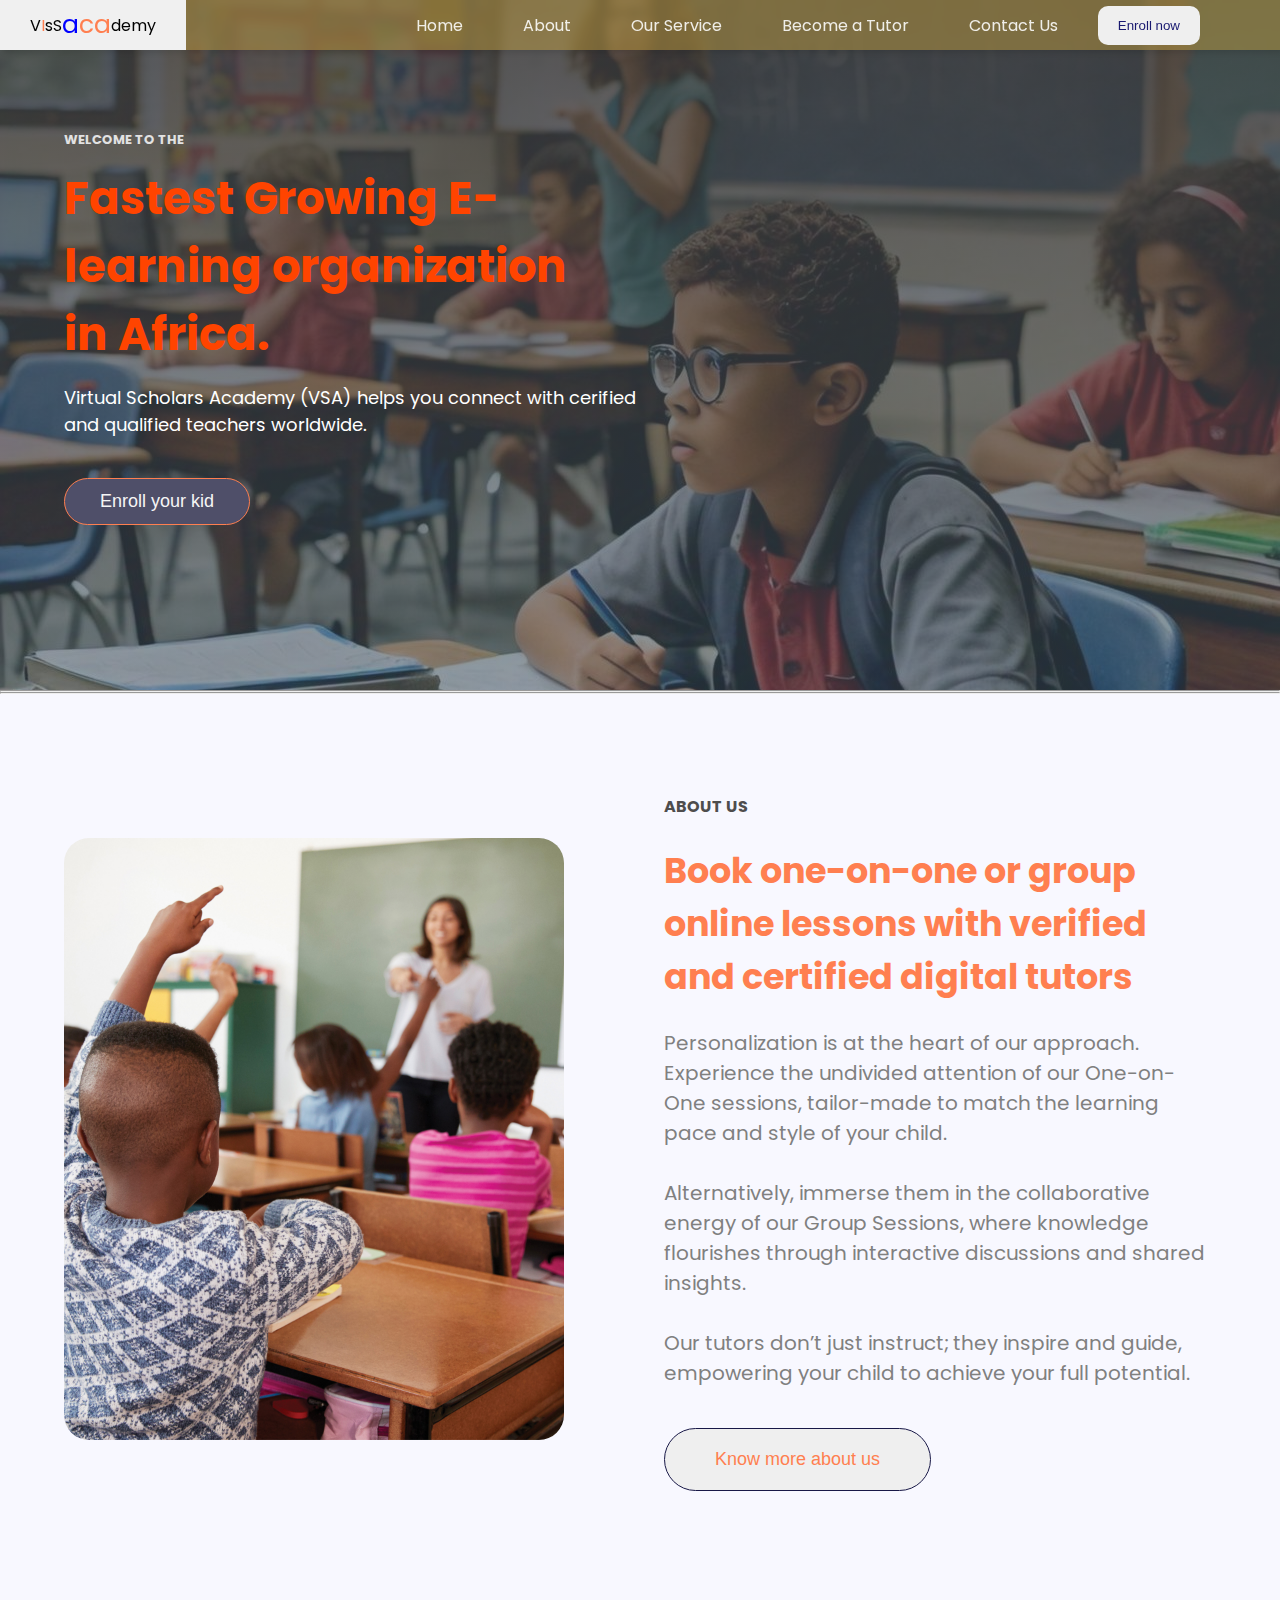
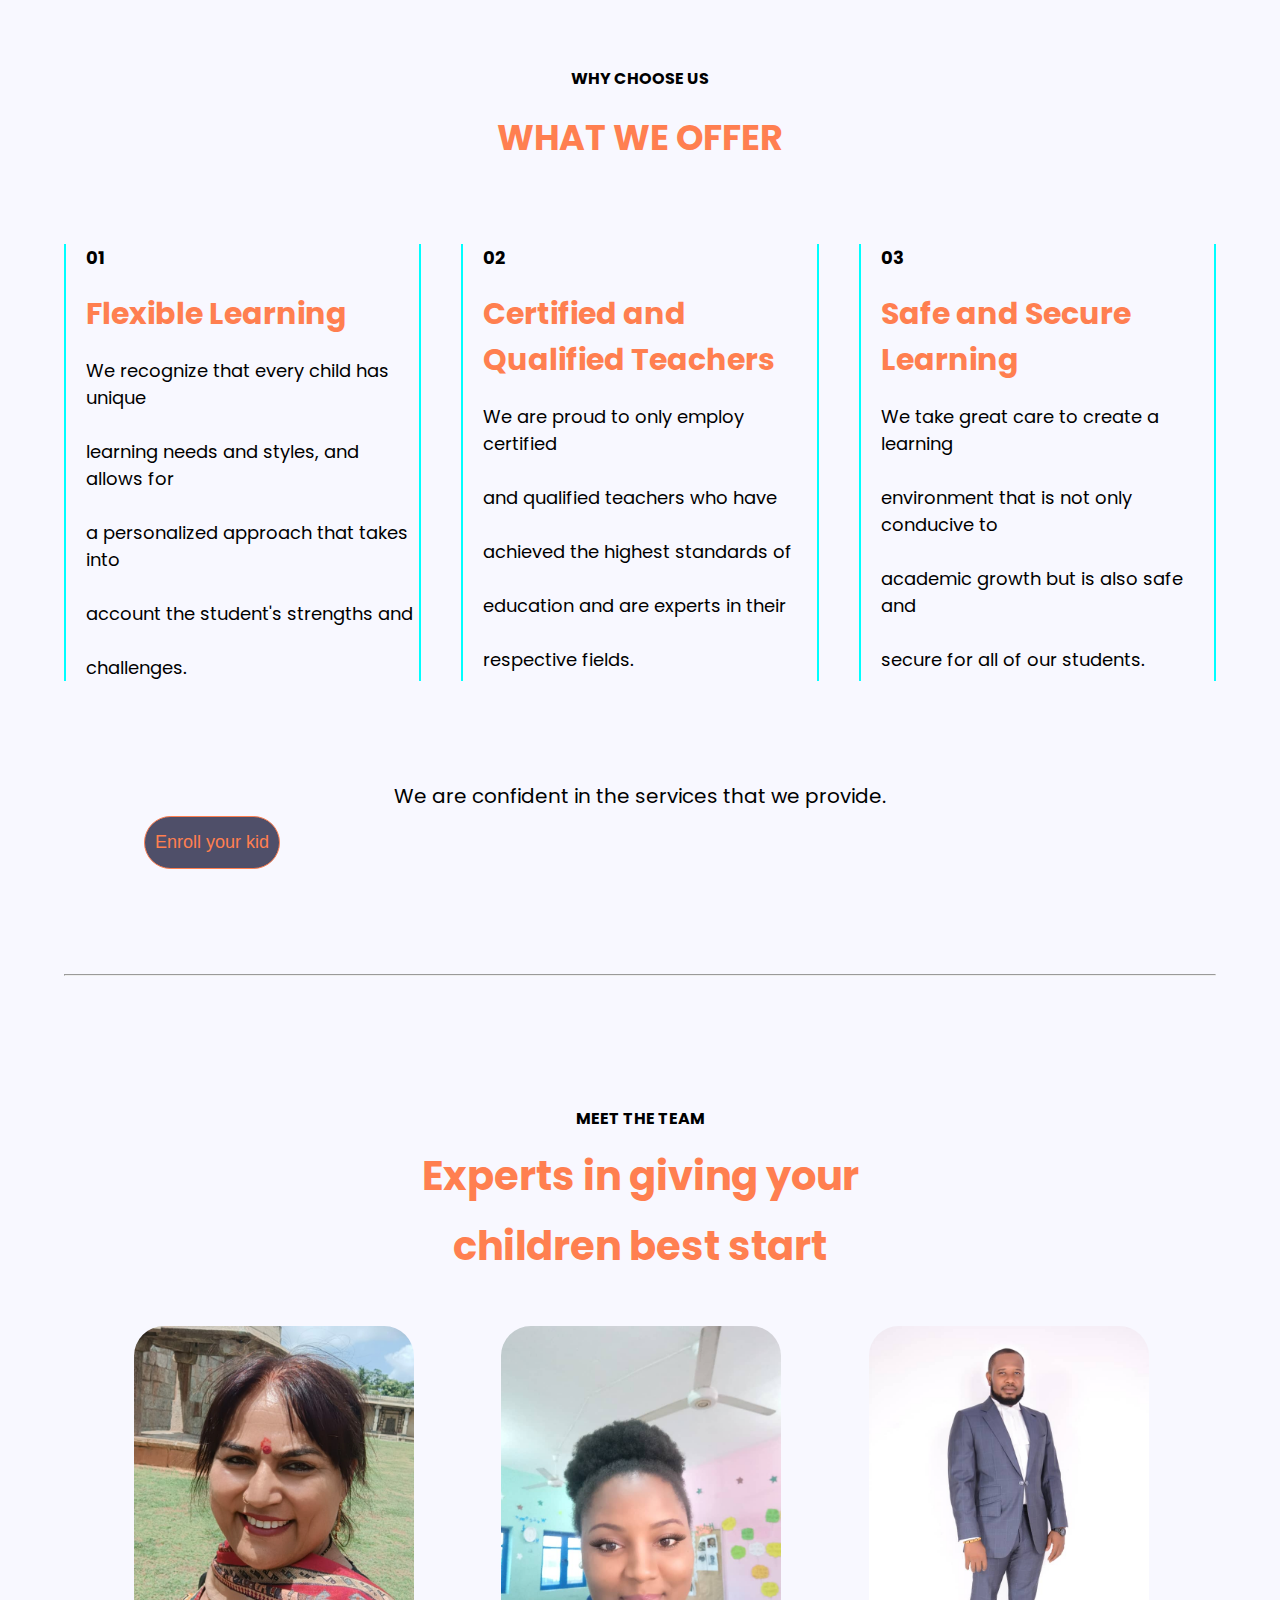
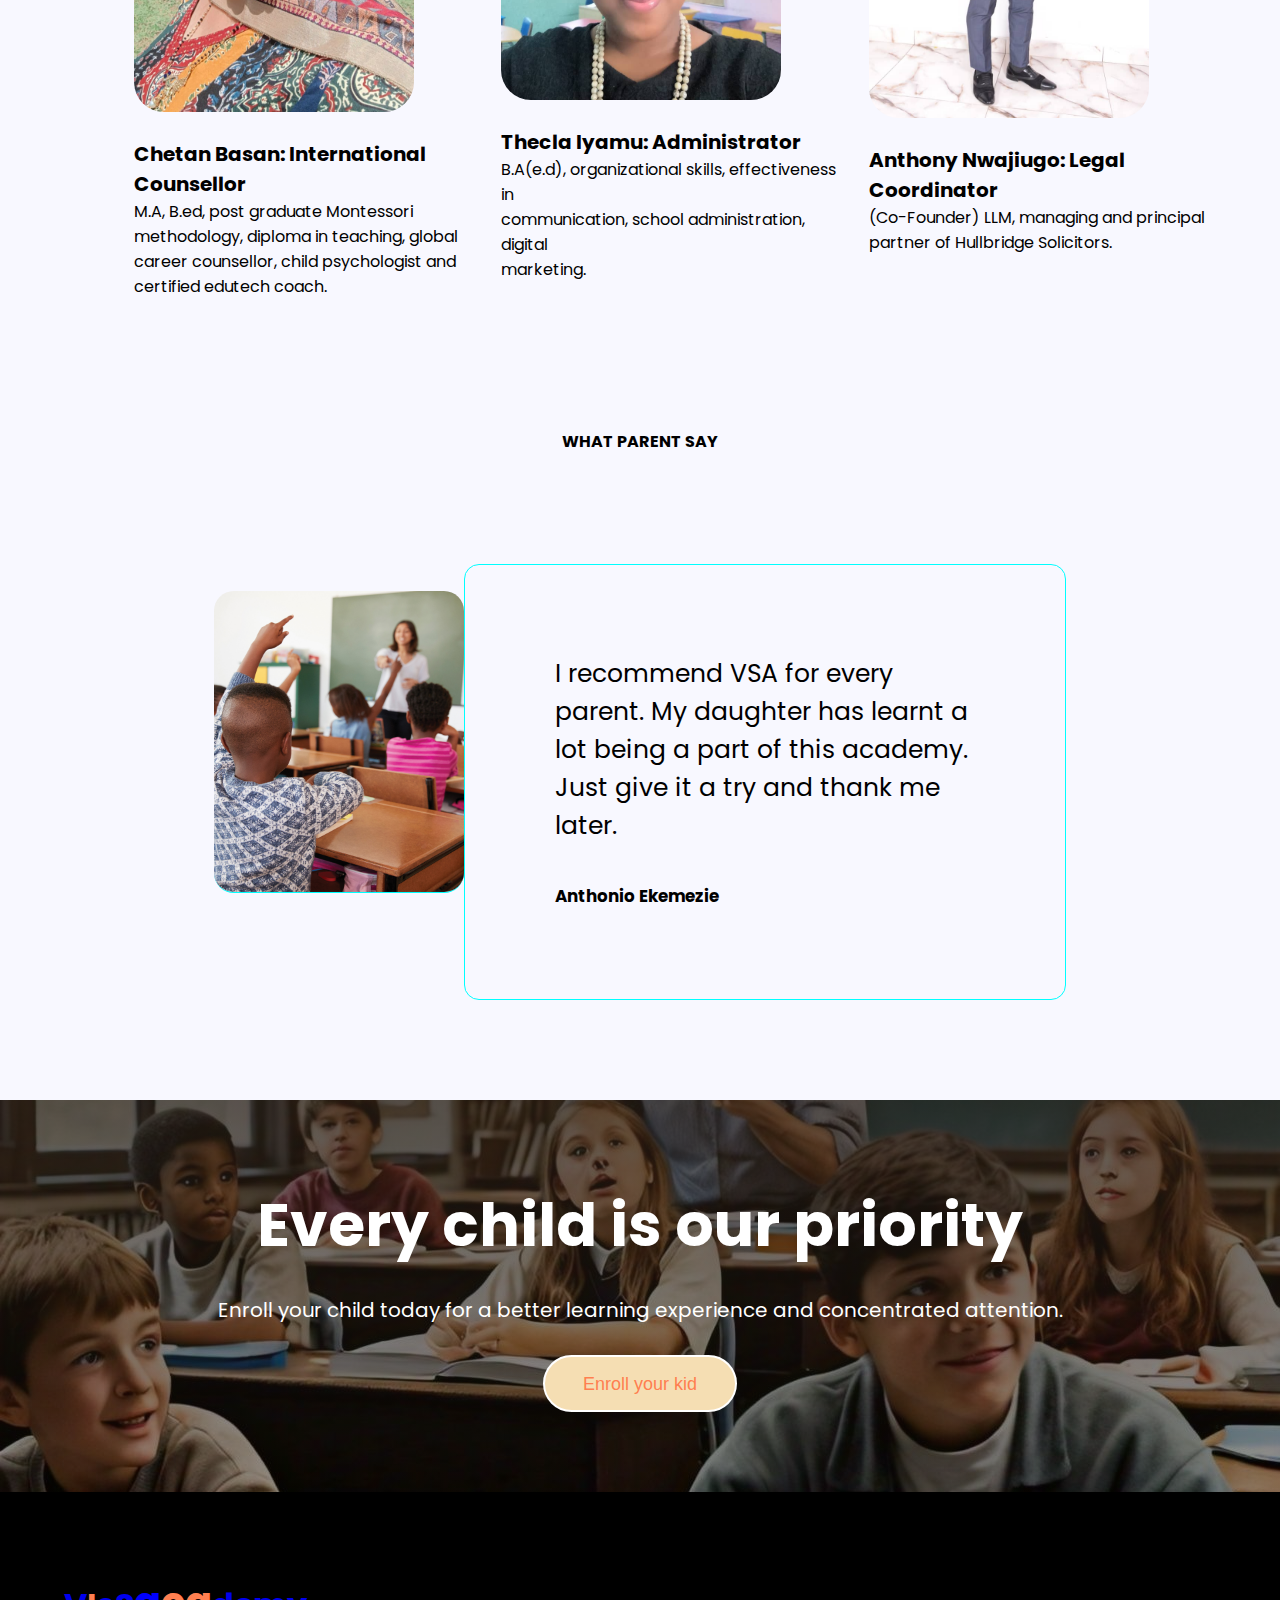
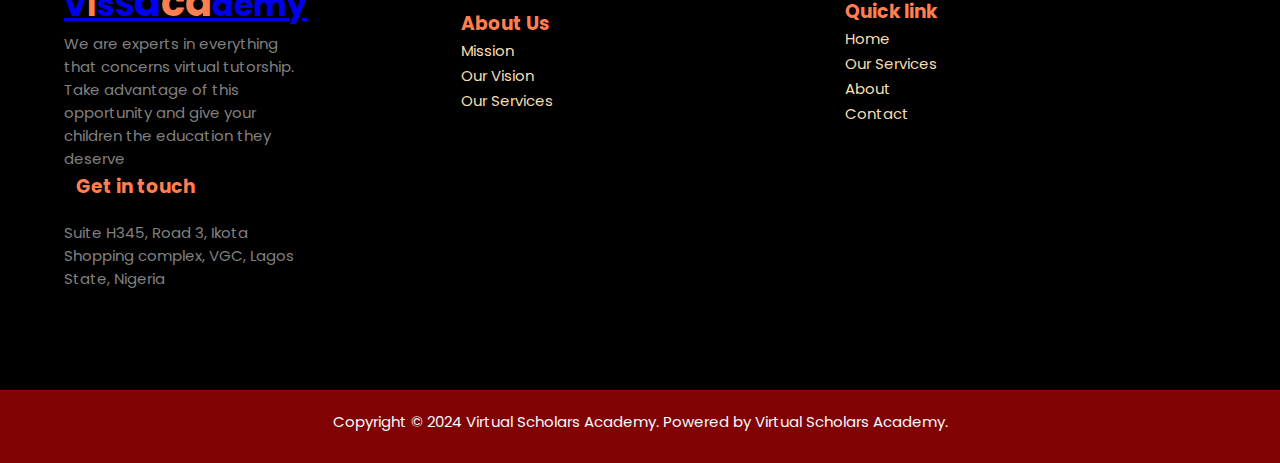
<file: Final Project/index.html>
<!DOCTYPE html>
<html lang="en">

<head>
    <meta charset="UTF-8">
    <meta name="viewport" content="width=device-width, initial-scale=1.0">
    <title>Visual Scholars Academy</title>
    <link rel="stylesheet" href="style.css">
    <link rel="stylesheet" href="https://cdnjs.cloudflare.com/ajax/libs/font-awesome/6.5.2/css/all.min.css" integrity="sha512-SnH5WK+bZxgPHs44uWIX+LLJAJ9/2PkPKZ5QiAj6Ta86w+fsb2TkcmfRyVX3pBnMFcV7oQPJkl9QevSCWr3W6A==" crossorigin="anonymous" referrerpolicy="no-referrer" />
</head>

<body>

    <header class="header">
        <nav>
            <ul class="sidebar">
                <li onclick="hideSidebar()"><a href="#"> <i class="fa-solid fa-xmark"></i></a></li>
                <li><a href="index.html" class="ulA">Home</a></li>
                <li><a href="about.html" class="ulA">About</a></li>
                <li><a href="ourservice.html" class="ulA">Our Service</a></li>
                <li><a href="becomeatutor.html" class="ulA">Become a Tutor</a></li>
                <li><a href="contactus.html" class="ulA">Contact Us</a></li>
            </ul>
            <ul>
                <li><a href="#">V <span style="color: coral;">I</span>sS <span style="color: white; font-size: 25px; color: blue;">a</span>
                <span style="color: coral; font-size: 25px;">ca</span><span>demy</span></span></a></li>

                <li class="hideOnMobile"><a href="index.html">Home</a></li>
                <li class="hideOnMobile"><a href="about.html">About</a></li>
                <li class="hideOnMobile"><a href="ourservice.html">Our Service</a></li>
                <li class="hideOnMobile"><a href="becomeatutor.html">Become a Tutor</a></li>
                <li class="hideOnMobile"><a href="contactus.html">Contact Us</a></li>
                <li class="list-link"><a href="contactus.html" class="link" id="LINK"><button class="link-button">Enroll now</button></a></li>
                <li class="menu-button" onclick=showSidebar()><a href="#"><i class="fa-solid fa-bars"></i></a></li>
            </ul>
        </nav>
        
            <!-- <nav class="newNav">
                <img src="Logo-73x73.png" class="logo" alt="">
                <ul class="nav-link">
                    <li class="list-link"><a href="index.html" class="link">Home</a></li>
                    <li class="list-link"><a href="about.html" class="link">About</a></li>
                    <li class="list-link"><a href="ourservice.html" class="link"> Our Services</a></li>
                    <li class="list-link"><a href="becomeatutor.html" class="link">Become a Tutor</a></li>
                    <li class="list-link"><a href="contactus.html" class="link">Contact Us</a></li>
                    <li class="list-link"><a href="contactus.html" class="link" id="LINK"><button class="link-button">Enroll now</button></a></li>
                </ul>
            </nav> -->
            

        <div class="new-div">
            <div class="Idiv">
                <div class="items">
                    <h3 class="items-h3">WELCOME TO THE</h3>
                    <h1 class="items-h1">Fastest Growing E-</h1>
                    <h1 class="items-h1">learning organization</h1>
                    <h1 class="items-h1">in Africa.</h1>
                    <p class="items-p">Virtual Scholars Academy (VSA) helps you connect with cerified <br> and qualified teachers worldwide.</p>

                    <button class="item-button"><a href="contactus.html" class="item-B">Enroll your kid</a></button>
                </div>
                <div>
                    <!-- <img src="Strengthening 1536x1380.webp" alt="" class="Image" id="first-img"> -->
                </div>
            </div>
        </div>
    </header><hr><hr style="color: coral;">


    <main>
        <article class="article">
            <section class="section">
                <div class="section-section">
                    <div>
                        <img src="Opportunity_Gap.jpg" alt="" class="img" id="sec-img">
                    </div>
                    <div class="div-section">
                        <h4>ABOUT US</h4>
                        <h2 class="section-h2">Book one-on-one or group</h2>
                        <h2 class="section-h2">online lessons with verified</h2>
                        <h2 class="section-h2">and certified digital tutors</h2>
                        <p class="div-sectionP">Personalization is at the heart of our approach. Experience the
                            undivided attention of our One-on-One sessions, tailor-made to match the learning pace and
                            style of your child. <br><br>

                            Alternatively, immerse them in the collaborative energy of our Group Sessions, where
                            knowledge flourishes through interactive discussions and shared insights. <br> <br>

                            Our tutors don’t just instruct; they inspire and guide, empowering your child to achieve
                            your full potential.</p>

                        <button class="sec-button"><a href="about.html" class="se-button">Know more about us</a></button>
                    </div>
                </div>
                <br>
            </section>

            <section class="choose">
                <h4 class="choose-h4">WHY CHOOSE US</h4>
                <h2 class="choose-h2">WHAT WE OFFER</h2>
                <div class="key">
                    <div class="div-key" id="div-key">
                        <h6 class="No">01</h6>
                        <h2 class="No-h2">Flexible Learning</h2>
                        <p>We recognize that every child has unique <br><br> learning needs and styles, and allows for
                            <br> <br> a personalized approach that takes into <br><br> account the student's strengths
                            and <br> <br> challenges.</p>
                    </div>
                    <div class="div-key" id="div-key">
                        <h6 class="No">02</h6>
                        <h2 class="No-h2">Certified and Qualified Teachers</h2>
                        <p>We are proud to only employ certified <br><br> and qualified teachers who have <br> <br>
                            achieved the highest standards of <br> <br> education and are experts in their <br><br>
                            respective fields.</p>
                    </div>
                    <div class="div-key" id="div-key">
                        <h6 class="No">03</h6>
                        <h2 class="No-h2">Safe and Secure Learning</h2>
                        <p>We take great care to create a learning <br><br> environment that is not only conducive to
                            <br><br> academic growth but is also safe and <br><br> secure for all of our students.</p>
                    </div>
                </div>
                <p class="p-key">We are confident in the services that we provide.</p>
                <button class="button-key" id="button-key">Enroll your kid</button>
                <br><br>
                <hr><br><br><br><br>

                <h4 class="meet">MEET THE TEAM</h4>
                <h2 class="meet-h2">Experts in giving your</h2>
                <h2 class="meet-h2">children best start</h2>
                <div class="key-key">
                    <div class="div-key-key">
                        <img src="expert 1.jpg" alt="" class="img-key">
                        <h5 class="img-key-h5">Chetan Basan: International Counsellor</h5>
                        <P class="img-key-p">M.A, B.ed, post graduate Montessori <br> methodology, diploma in teaching,
                            global <br> career counsellor, child psychologist and <br> certified edutech coach.</P>
                    </div>
                    <div class="div-key-key">
                        <img src="expert 2.jpg" alt="" class="img-key">
                        <h5 class="img-key-h5">Thecla Iyamu: Administrator</h5>
                        <p class="img-key-p">B.A(e.d), organizational skills, effectiveness in <br> communication,
                            school administration, digital <br> marketing.</p>
                    </div>
                    <div class="div-key-key">
                        <img src="expert 3.jpg" alt="" class="img-key">
                        <h5 class="img-key-h5">Anthony Nwajiugo: Legal Coordinator</h5>
                        <p class="img-key-p">(Co-Founder) LLM, managing and principal <br> partner of Hullbridge
                            Solicitors.</p>
                    </div>
                </div>
            </section>
            <section class="wat">
                <h4 class="wat-p">WHAT PARENT SAY</h4>
                <div class="div-wat">
                    <img src="Opportunity_Gap.jpg" alt="" class="img-wat">
                    <div class="wat-item">
                        <p>I recommend VSA for every parent. My daughter has learnt a lot being a part of this academy.
                            Just give it a try and thank me later.</p>
                        <br>
                        <h6>Anthonio Ekemezie</h6>
                    </div>
                </div>
            </section>
            <div class="priority">
                <h2>Every child is our priority</h2>
                <p>Enroll your child today for a better learning experience and concentrated attention.</p>
                <button  class="priority-bnt"><a href="contactus.html" class="se-button">Enroll your kid</a></button>
            </div>
        </article>
    </main>


    <footer class="footer">
        <div class="div-footer">
            <div>
                <h1><a href="#">V<span style="color: coral;">I</span>sS<span style="color: blue; font-size: 40px;">a</span><span style="color: coral; font-size: 40px;">ca</span><span>demy</span></span></a></h1>
                <!-- <img src="Logo-73x73.png" alt="" class="img-footer"> -->
                <p class="img-footer-p">We are experts in everything <br> that concerns virtual tutorship. <br> Take
                    advantage of this <br> opportunity and give your <br> children the education they <br> deserve</p>
            </div>
            <div class="footer-div">
                <h3>About Us</h3>
                <a href="" class="fot">Mission</a><br>
                <a href="" class="fot">Our Vision</a><br>
                <a href="ourservice.html" class="fot">Our Services</a><br>
            </div>
            <div class="footer-div">
                <h3>Quick link</h3>
                <a href="index.html" class="foot">Home</a><br>
                <a href="ourservice.html" class="foot">Our Services</a><br>
                <a href="about.html" class="foot">About</a><br>
                <a href="contactus.html" class="foot">Contact</a><br>
            </div>
            <div>
                <h3 class="footer-div">Get in touch</h3>
                <p class="img-footer-p">Suite H345, Road 3, Ikota <br> Shopping complex, VGC, Lagos <br> State, Nigeria
                </p>
            </div>
        </div>
        <p class="copy-p">Copyright © 2024 Virtual Scholars Academy. Powered by Virtual Scholars Academy.</p>
    </footer>

   <script src="style.js"></script>
</body>

</html>
</file>
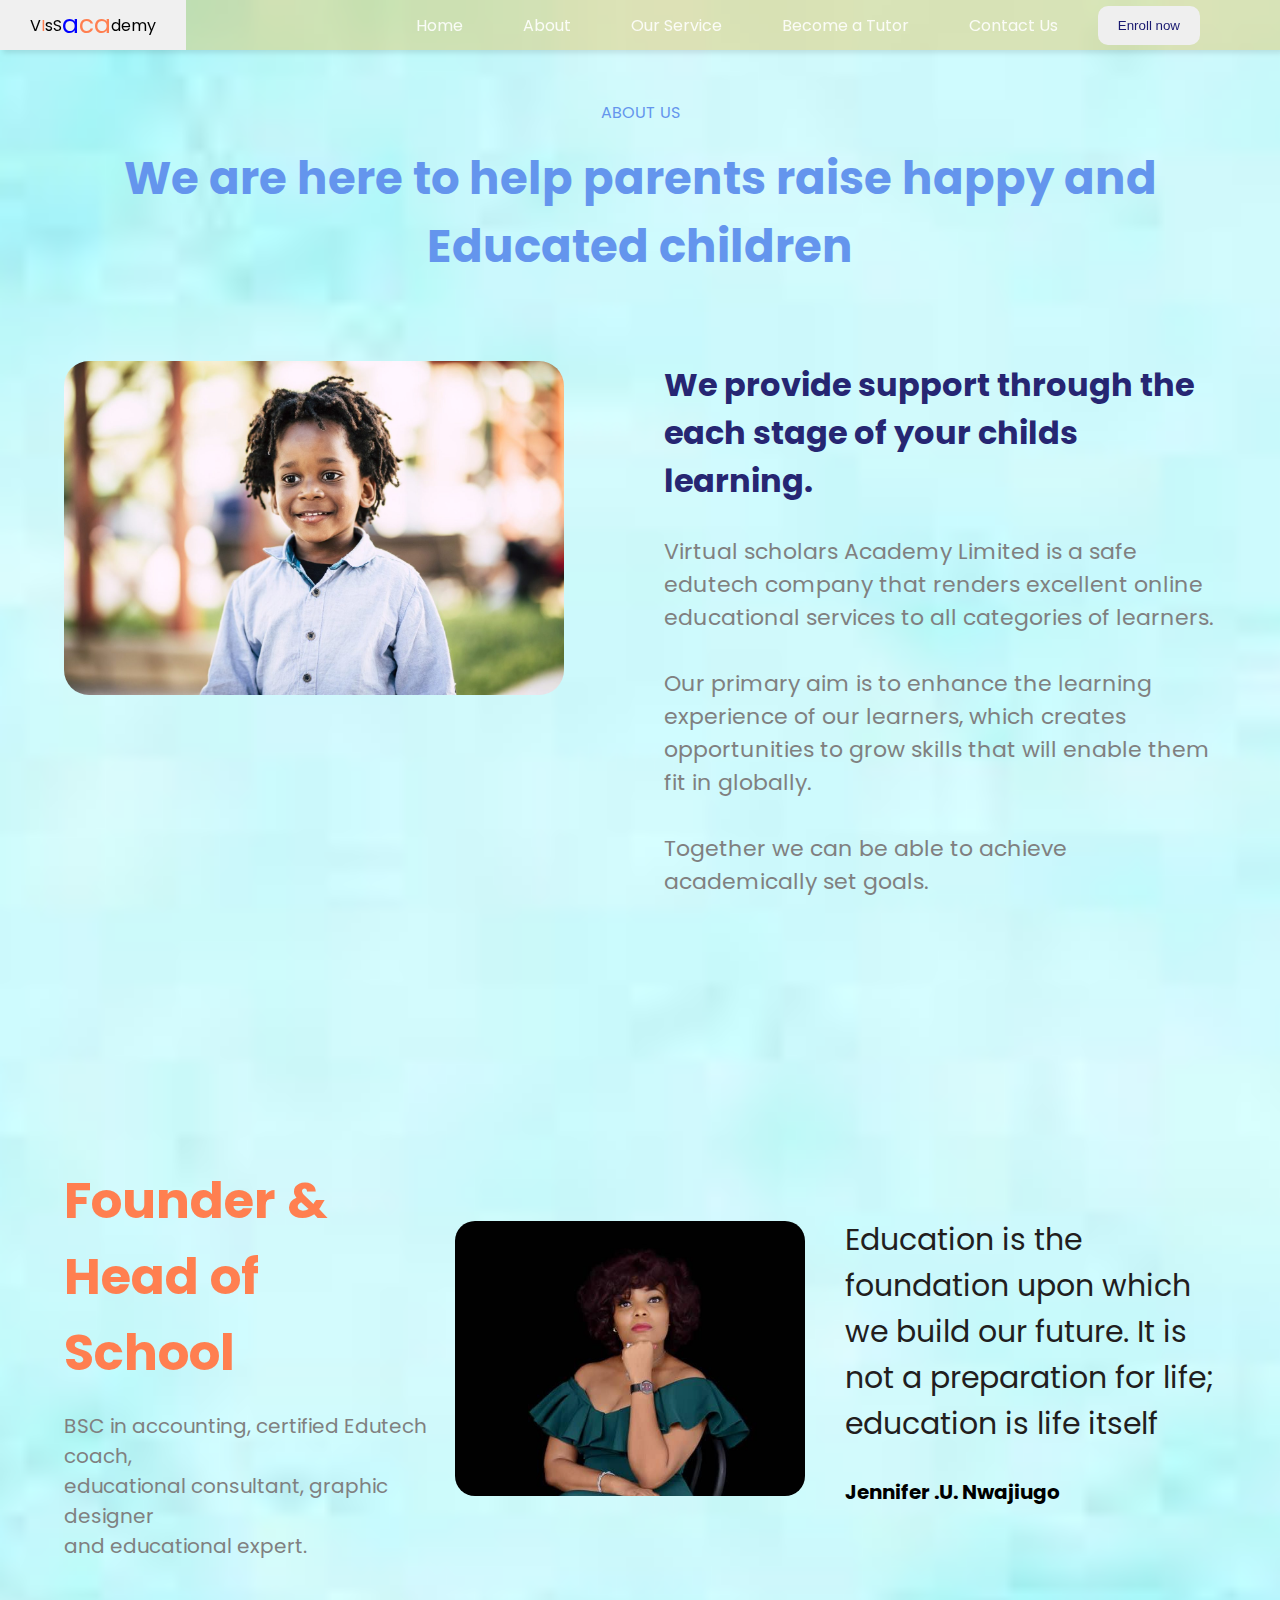
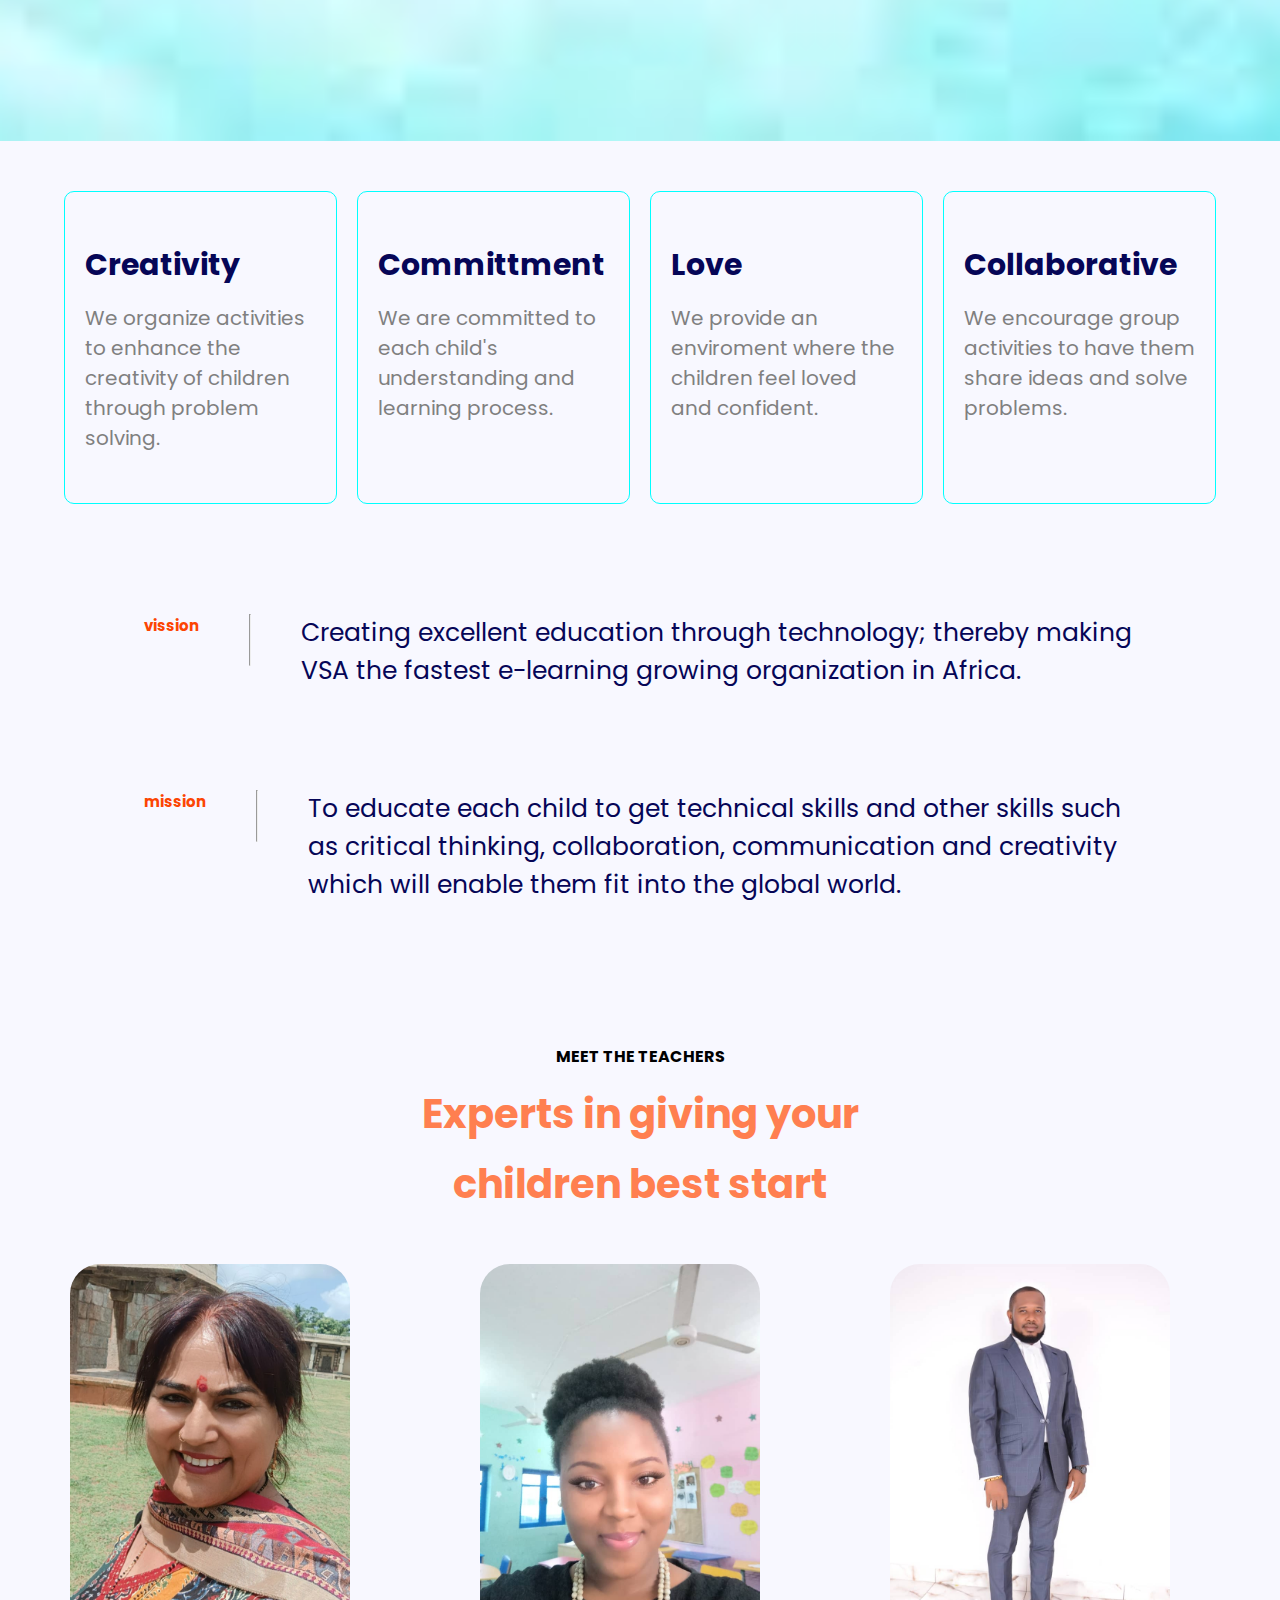
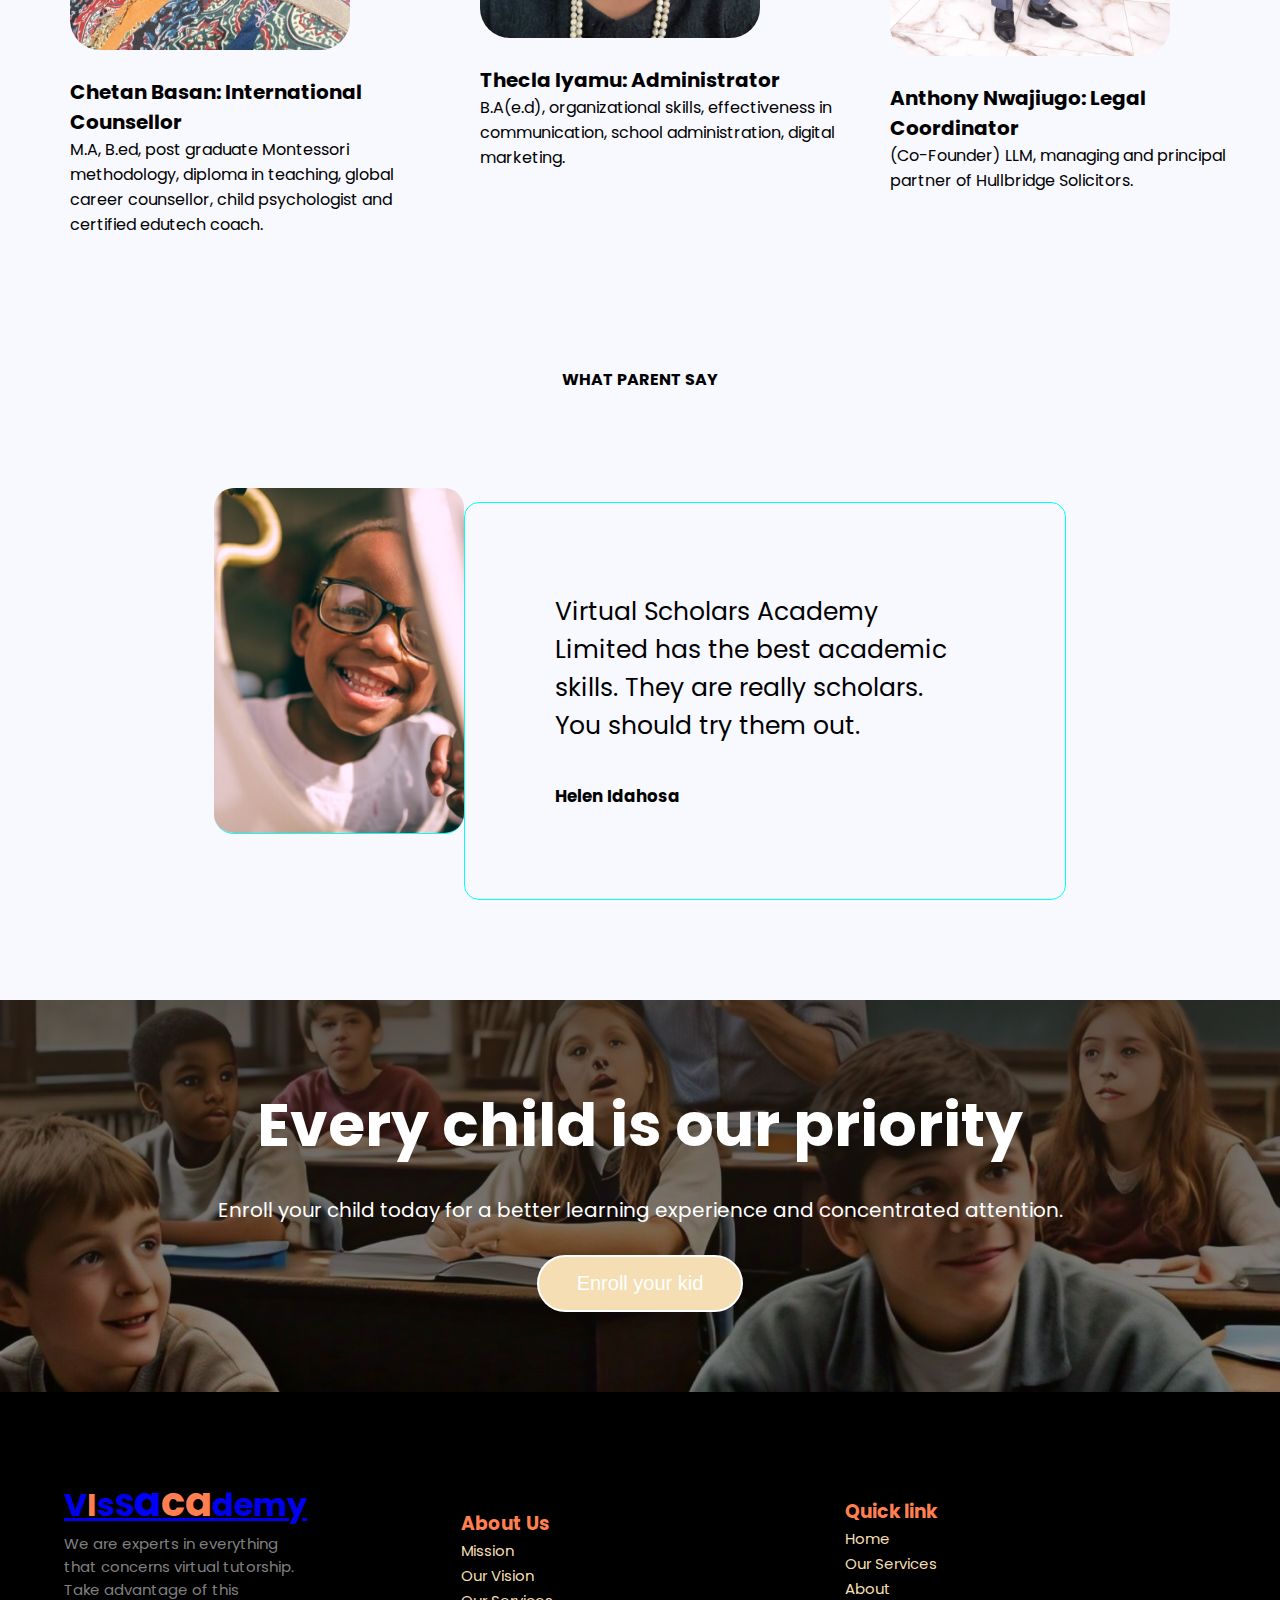
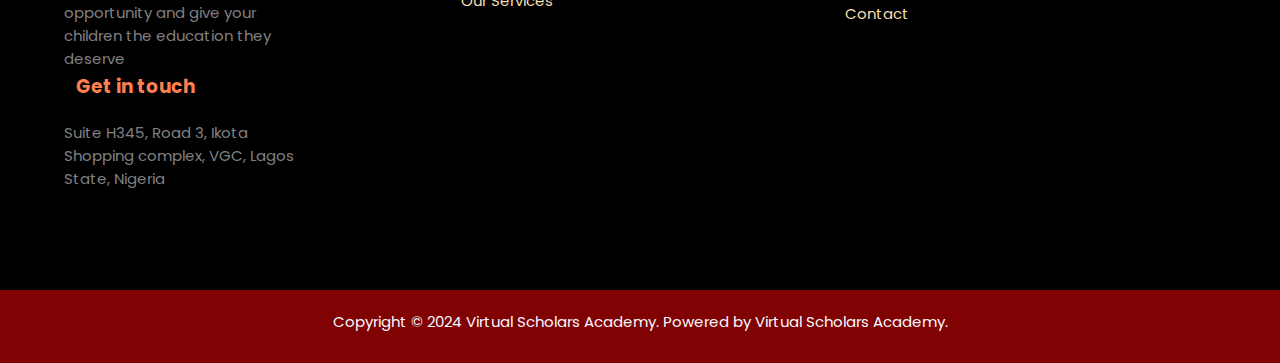
<file: Final Project/about.html>
<!DOCTYPE html>
<html lang="en">
<head>
    <meta charset="UTF-8">
    <meta name="viewport" content="width=device-width, initial-scale=1.0">
    <title>About Visual Academy</title>
    <link rel="stylesheet" href="style.css">
    <link rel="stylesheet" href="https://cdnjs.cloudflare.com/ajax/libs/font-awesome/6.5.2/css/all.min.css" integrity="sha512-SnH5WK+bZxgPHs44uWIX+LLJAJ9/2PkPKZ5QiAj6Ta86w+fsb2TkcmfRyVX3pBnMFcV7oQPJkl9QevSCWr3W6A==" crossorigin="anonymous" referrerpolicy="no-referrer" />
</head>
<body>
    <header class="header" id="header">
        <nav>
            <ul class="sidebar">
                <li onclick="hideSidebar()"><a href="#"> <i class="fa-solid fa-xmark"></i></a></li>
                <li><a href="index.html" class="ulA">Home</a></li>
                <li><a href="about.html" class="ulA">About</a></li>
                <li><a href="ourservice.html" class="ulA">Our Service</a></li>
                <li><a href="becomeatutor.html" class="ulA">Become a Tutor</a></li>
                <li><a href="contactus.html" class="ulA">Contact Us</a></li>
            </ul>
            <ul>
                <li><a href="#">V <span style="color: coral;">I</span>sS <span style="color: white; font-size: 25px; color: blue;">a</span>
                <span style="color: coral; font-size: 25px;">ca</span><span>demy</span></span></a></li>

                <li class="hideOnMobile"><a href="index.html">Home</a></li>
                <li class="hideOnMobile"><a href="about.html">About</a></li>
                <li class="hideOnMobile"><a href="ourservice.html">Our Service</a></li>
                <li class="hideOnMobile"><a href="becomeatutor.html">Become a Tutor</a></li>
                <li class="hideOnMobile"><a href="contactus.html">Contact Us</a></li>
                <li class="list-link"><a href="contactus.html" class="link" id="LINK"><button class="link-button">Enroll now</button></a></li>
                <li class="menu-button" onclick=showSidebar()><a href="#"><i class="fa-solid fa-bars"></i></a></li>
            </ul>
        </nav>
    
            <!-- <nav class="newNav">
                <img src="Logo-73x73.png" class="logo" alt="">
                <ul class="nav-link">
                    <li class="list-link"><a href="index.html" class="link">Home</a></li>
                    <li class="list-link"><a href="about.html" class="link">About</a></li>
                    <li class="list-link"><a href="ourservice.html" class="link"> Our Services</a></li>
                    <li class="list-link"><a href="becomeatutor.html" class="link">Become a Tutor</a></li>
                    <li class="list-link"><a href="contactus.html" class="link">Contact Us</a></li>
                    <li class="list-link"><a href="enrollnow.html" class="link" id="LINK"><button class="link-button">Enroll now</button></a></li>
                </ul>
            </nav> -->
    

        <div class="new-div">
            <p class="newP" id="group">ABOUT US</p>
            <h2 class="newH2" id="group">We are here to help parents raise happy and <br> Educated children</h4>
            <div class="Idiv">
                <div>
                    <img src="black-children-1536x1025.jpg" alt="" class="Image" id="Image-In">
                </div>
                <div>
                    <h3 class="about-h3">We provide support through the</h3>
                    <h3 class="about-h3">each stage of your childs</h3>
                    <h3 class="about-h3">learning.</h3>
                    <p class="about-p">Virtual scholars Academy Limited is a safe edutech company that renders excellent online educational services to all categories of learners. <br><br>

                        Our primary aim is to enhance the learning experience of our learners, which creates opportunities to grow skills that will enable them fit in globally. <br><br>
                        
                        Together we can be able to achieve academically set goals.</p>
                </div>
            </div>
        </div>

        <div class="founder">
            <div class="div-founder">
                <div class="div2-founder">
                    <h1>Founder & <br> Head of School</h1>
                    <P class="BSC">BSC in accounting, certified Edutech coach, <br> educational consultant, graphic designer <br> and educational expert.</P>
                </div>
                <div class="div2-founder" id="div2-founder">
                    <img src="blac girl.jpg" alt="" class="founder-img">
                </div>
                <div class="div2-founder">
                   <p class="Education"> Education is the foundation upon which we build our future. It is not a preparation for life; education is life itself</p>
                   <h5 class="Education-h5">Jennifer .U. Nwajiugo</h5>
                </div>
            </div>
        </div>
    </header>


    <main>
        <article class="article">
            <section class="article-section">
               <div class="div-articleSection">
                <div class="div-art">
                    <h4>Creativity</h4>
                    <p>We organize activities to enhance the creativity of children through problem solving.</p>
                </div>
                <div class="div-art">
                    <h4>Committment</h4>
                    <p>We are committed to each child's understanding and learning process.</p>
                </div>
                <div class="div-art">
                    <h4>Love</h4>
                    <p>We provide an enviroment where the children feel loved and confident.</p>
                </div>
                <div class="div-art">
                    <h4>Collaborative</h4>
                    <p>We encourage group activities to have them share ideas and solve problems.</p>
                </div>
               </div>

               <div class="vission">
                     <div class="mission">
                        <h5>vission</h5><div><hr style="height: 50px;"></div>
                        <p>Creating excellent education through technology; thereby making VSA the fastest e-learning growing organization in Africa.</p>
                     </div>
                     <div class="mission">
                        <h5>mission</h5><div><hr style="height: 50px;"></div>
                        <p>To educate each child to get technical skills and other skills such as critical thinking, collaboration, communication and creativity which will enable them fit into the global world.</p>
                     </div>
               </div>
            </section>

            
            <h4 class="meet">MEET THE TEACHERS</h4>
            <h2 class="meet-h2">Experts in giving your</h2>
            <h2 class="meet-h2">children best start</h2>
            <div class="key-key">
                <div class="div-key-key">
                    <img src="expert 1.jpg" alt="" class="img-key">
                    <h5 class="img-key-h5">Chetan Basan: International Counsellor</h5>
                    <P class="img-key-p">M.A, B.ed, post graduate Montessori <br> methodology, diploma in teaching, global <br> career counsellor, child psychologist and <br> certified edutech coach.</P>
                </div>
                <div class="div-key-key">
                    <img src="expert 2.jpg" alt="" class="img-key">
                    <h5 class="img-key-h5">Thecla Iyamu: Administrator</h5>
                    <p class="img-key-p">B.A(e.d), organizational skills, effectiveness in <br> communication, school administration, digital <br> marketing.</p>
                </div>
                <div class="div-key-key">
                    <img src="expert 3.jpg" alt="" class="img-key">
                    <h5 class="img-key-h5">Anthony Nwajiugo: Legal <br> Coordinator</h5>
                    <p class="img-key-p">(Co-Founder) LLM, managing and principal <br> partner of Hullbridge Solicitors.</p>
                </div>
            </div>
        </section>
        <section class="wat">
            <h4 class="wat-p">WHAT PARENT SAY</h4>
            <div class="div-wat">
                <img src="day-care-home-gallery-image-1.jpg" alt="" class="img-wat">
                <div class="wat-item">
                    <p>Virtual Scholars Academy Limited has the best academic skills. They are really scholars. You should try them out.</p>
                    <br>
                    <h6>Helen Idahosa</h6>
                </div>
            </div>
        </section>
        <div class="priority">
            <h2>Every child is our priority</h2>
            <p>Enroll your child today for a better learning experience and concentrated attention.</p>
            <button class="priority-bnt">Enroll your kid</button>
        </div>
        </article>
    </main>

    <footer class="footer">
        <div class="div-footer">
            <div>
                <h1><a href="#">V<span style="color: coral;">I</span>sS<span style="color: blue; font-size: 40px;">a</span><span style="color: coral; font-size: 40px;">ca</span><span>demy</span></span></a></h1>
                <!-- <img src="Logo-73x73.png" alt="" class="img-footer"> -->
                <p class="img-footer-p">We are experts in everything <br> that concerns virtual tutorship. <br> Take
                    advantage of this <br> opportunity and give your <br> children the education they <br> deserve</p>
            </div>
            <div class="footer-div">
                <h3>About Us</h3>
                <a href="" class="fot">Mission</a><br>
                <a href="" class="fot">Our Vision</a><br>
                <a href="ourservice.html" class="fot">Our Services</a><br>
            </div>
            <div class="footer-div">
                <h3>Quick link</h3>
                <a href="index.html" class="foot">Home</a><br>
                <a href="ourservice.html" class="foot">Our Services</a><br>
                <a href="about.html" class="foot">About</a><br>
                <a href="contactus.html" class="foot">Contact</a><br>
            </div>
            <div>
                <h3 class="footer-div">Get in touch</h3>
                <p class="img-footer-p">Suite H345, Road 3, Ikota <br> Shopping complex, VGC, Lagos <br> State, Nigeria
                </p>
            </div>
        </div>
        <p class="copy-p">Copyright © 2024 Virtual Scholars Academy. Powered by Virtual Scholars Academy.</p>
    </footer>

   <script src="style.js"></script>
    
</body>
</html>
</file>
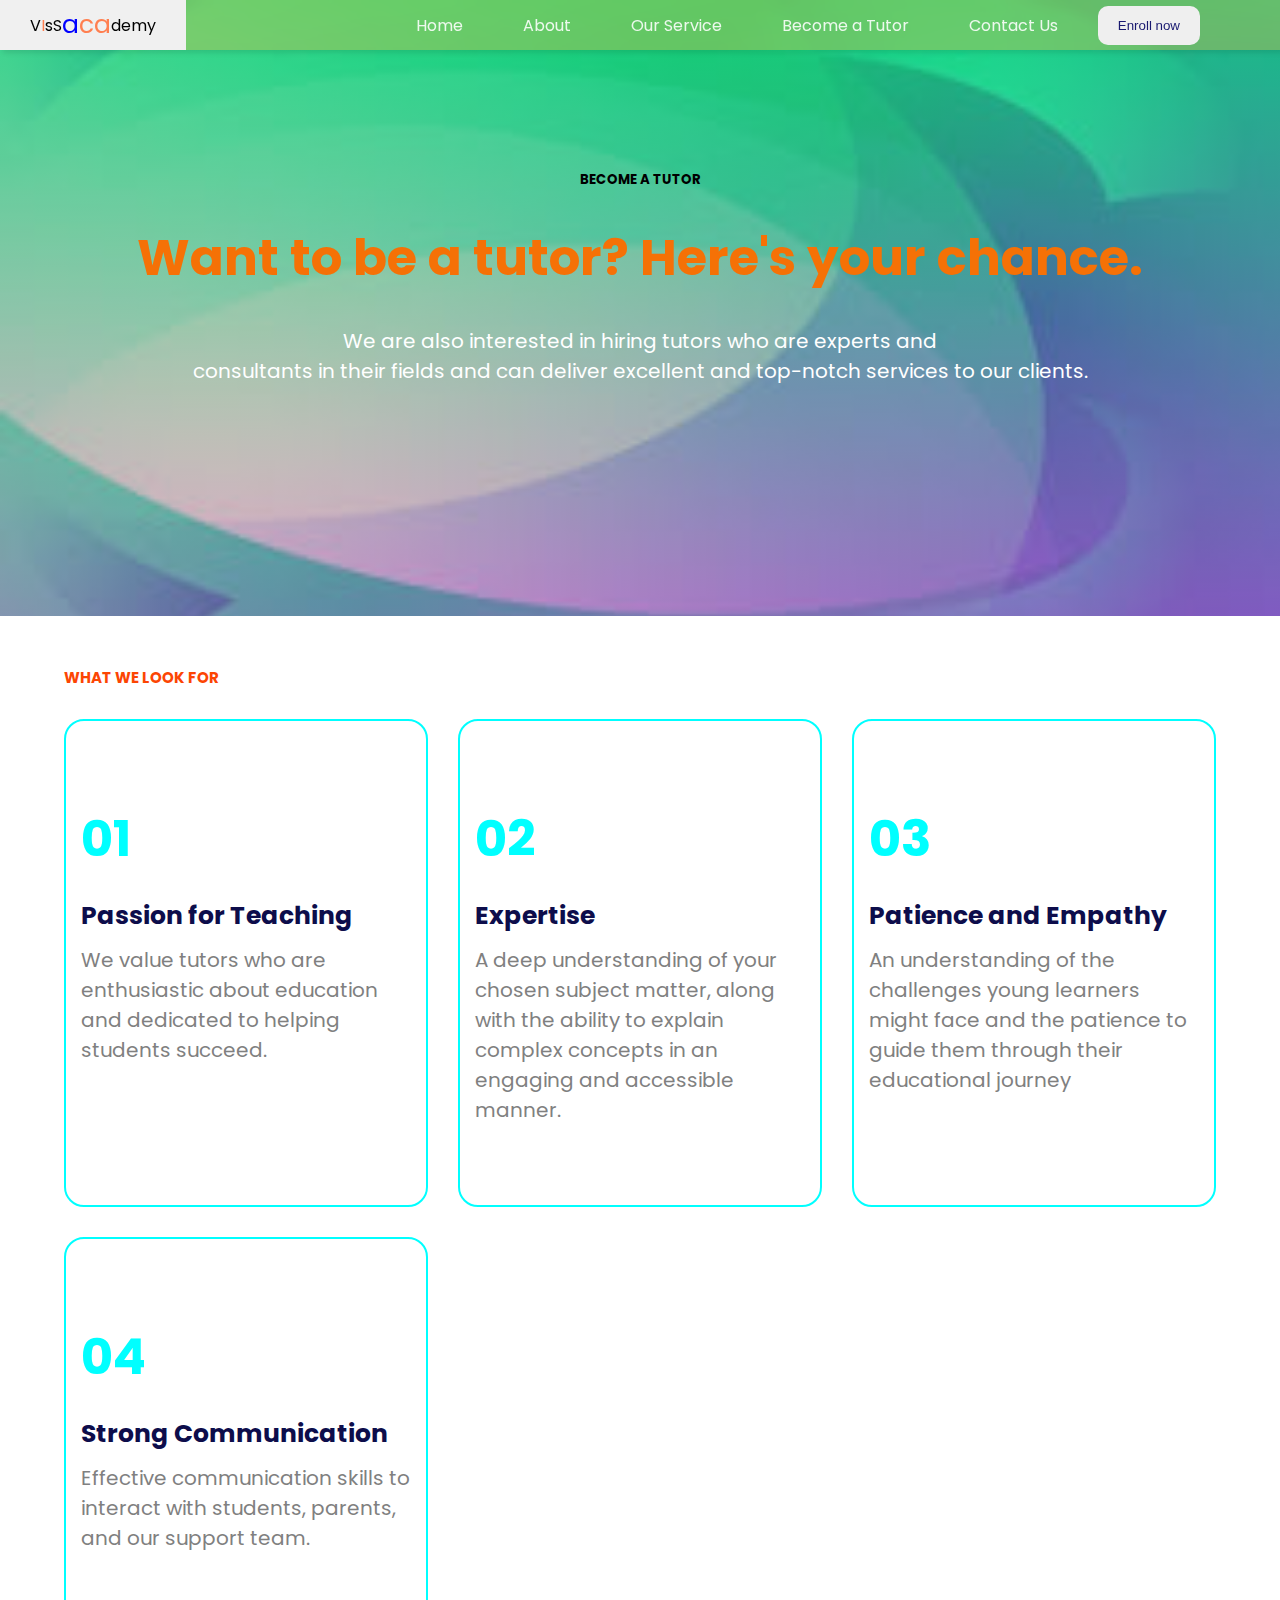
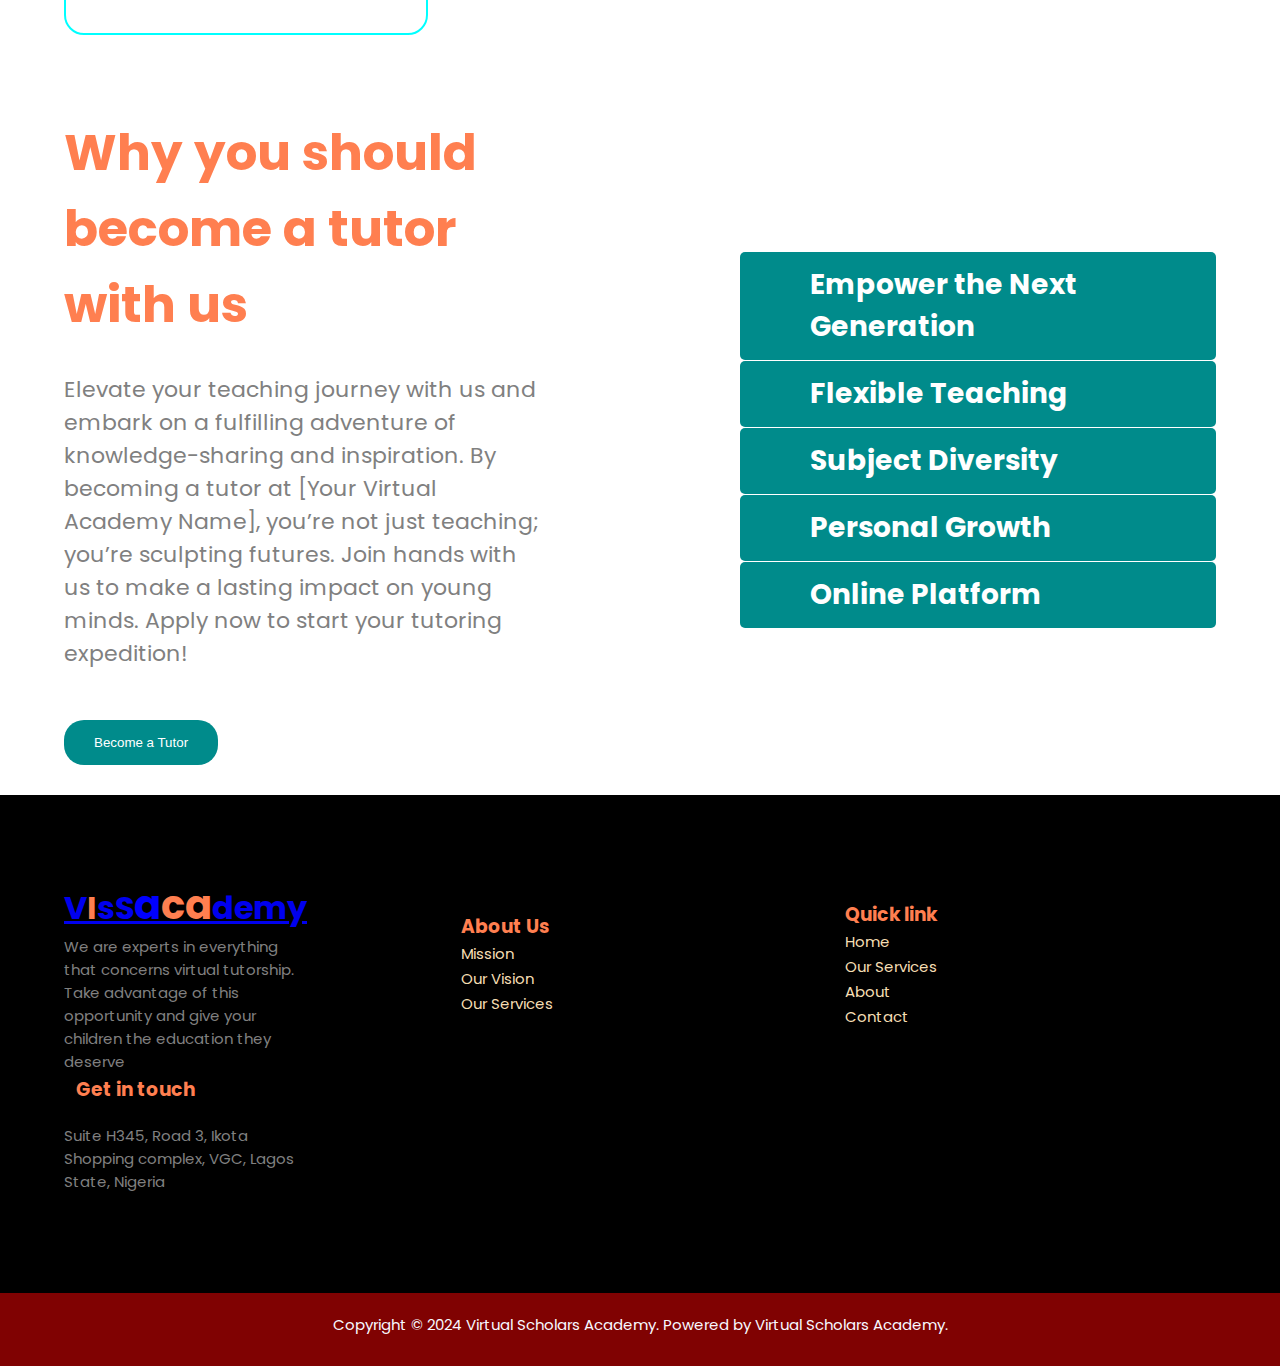
<file: Final Project/becomeatutor.html>
<!DOCTYPE html>
<html lang="en">
<head>
    <meta charset="UTF-8">
    <meta name="viewport" content="width=device-width, initial-scale=1.0">
    <title>Become a Tutor-Visual Scholar Academy</title>
    <link rel="stylesheet" href="style.css">
    <link rel="stylesheet" href="https://cdnjs.cloudflare.com/ajax/libs/font-awesome/6.5.2/css/all.min.css" integrity="sha512-SnH5WK+bZxgPHs44uWIX+LLJAJ9/2PkPKZ5QiAj6Ta86w+fsb2TkcmfRyVX3pBnMFcV7oQPJkl9QevSCWr3W6A==" crossorigin="anonymous" referrerpolicy="no-referrer" />
</head>
<body>
    <header class="header" id="headtu">
        <nav>
            <ul class="sidebar">
                <li onclick="hideSidebar()"><a href="#"> <i class="fa-solid fa-xmark"></i></a></li>
                <li><a href="index.html" class="ulA">Home</a></li>
                <li><a href="about.html" class="ulA">About</a></li>
                <li><a href="ourservice.html" class="ulA">Our Service</a></li>
                <li><a href="becomeatutor.html" class="ulA">Become a Tutor</a></li>
                <li><a href="contactus.html" class="ulA">Contact Us</a></li>
            </ul>
            <ul>
                <li><a href="#">V <span style="color: coral;">I</span>sS <span style="color: white; font-size: 25px; color: blue;">a</span>
                <span style="color: coral; font-size: 25px;">ca</span><span>demy</span></span></a></li>

                <li class="hideOnMobile"><a href="index.html">Home</a></li>
                <li class="hideOnMobile"><a href="about.html">About</a></li>
                <li class="hideOnMobile"><a href="ourservice.html">Our Service</a></li>
                <li class="hideOnMobile"><a href="becomeatutor.html">Become a Tutor</a></li>
                <li class="hideOnMobile"><a href="contactus.html">Contact Us</a></li>
                <li class="list-link"><a href="contactus.html" class="link" id="LINK"><button class="link-button">Enroll now</button></a></li>
                <li class="menu-button" onclick=showSidebar()><a href="#"><i class="fa-solid fa-bars"></i></a></li>
            </ul>
        </nav>
    
            <!-- <nav class="newNav">
                <img src="Logo-73x73.png" class="logo" alt="">
                <ul class="nav-link">
                    <li class="list-link"><a href="index.html" class="link">Home</a></li>
                    <li class="list-link"><a href="about.html" class="link">About</a></li>
                    <li class="list-link"><a href="ourservice.html" class="link"> Our Services</a></li>
                    <li class="list-link"><a href="becomeatutor.html" class="link">Become a Tutor</a></li>
                    <li class="list-link"><a href="contactus.html" class="link">Contact Us</a></li>
                    <li class="list-link"><a href="contactus.html" class="link" id="LINK"><button class="link-button">Enroll now</button></a></li>
                </ul>
            </nav> -->
    

        <div class="tutor">
            <h5>BECOME A TUTOR</h5>
            <h1>Want to be a tutor? Here's your chance.</h1>
            <p>We are also interested in hiring tutors who are experts and <br> consultants in their fields and can deliver excellent and top-notch services to our clients.</p>
        </div>
    </header><br><br>

    <main>
        <article>
            <section class="article-section">
                <h5>WHAT WE LOOK FOR</h5>
                <div class="service">
                    <div class="se-se">
                        <h1>01</h1>
                        <h4>Passion for Teaching</h4>
                        <p>We value tutors who are enthusiastic about education and dedicated to helping students succeed.</p>
                    </div>
                    <div class="se-se">
                        <h1>02</h1>
                        <h4>Expertise</h4>
                        <p>A deep understanding of your chosen subject matter, along with the ability to explain complex concepts in an engaging and accessible manner.</p>
                    </div>
                    <div class="se-se">
                        <h1>03</h1>
                        <h4>Patience and Empathy</h4>
                        <p>An understanding of the challenges young learners might face and the patience to guide them through their educational journey</p>
                    </div>
                    <div class="se-se">
                        <h1>04</h1>
                        <h4>Strong Communication</h4>
                        <p>Effective communication skills to interact with students, parents, and our support team.</p>
                    </div>
                </div>
            </section>
            
            <section class="whyAtutor-section">
                <div class="whyAtutor">
                    <div class="tutor-flex">
                        <h1>Why you should become a tutor with us</h1>
                        <p>Elevate your teaching journey with us and embark on a fulfilling adventure of knowledge-sharing and inspiration. By becoming a tutor at [Your Virtual Academy Name], you’re not just teaching; you’re sculpting futures. Join hands with us to make a lasting impact on young minds. Apply now to start your tutoring expedition!</p>
                        <button class="tutor-flex-button">Become a Tutor</button>    
                    </div>
                    <div class="tutor-flex">
                        <h5 class="tutor-flex-h5">Empower the Next Generation</h5>
                        <h5 class="tutor-flex-h5">Flexible Teaching</h5>
                        <h5 class="tutor-flex-h5">Subject Diversity</h5>
                        <h5 class="tutor-flex-h5">Personal Growth</h5>
                        <h5 class="tutor-flex-h5">Online Platform</h5>                      
                    </div>
                </div>
            </section>
        </article>
    </main>

    <footer class="footer">
        <div class="div-footer">
            <div>
                <h1><a href="#">V<span style="color: coral;">I</span>sS<span style="color: blue; font-size: 40px;">a</span><span style="color: coral; font-size: 40px;">ca</span><span>demy</span></span></a></h1>
                <!-- <img src="Logo-73x73.png" alt="" class="img-footer"> -->
                <p class="img-footer-p">We are experts in everything <br> that concerns virtual tutorship. <br> Take
                    advantage of this <br> opportunity and give your <br> children the education they <br> deserve</p>
            </div>
            <div class="footer-div">
                <h3>About Us</h3>
                <a href="" class="fot">Mission</a><br>
                <a href="" class="fot">Our Vision</a><br>
                <a href="ourservice.html" class="fot">Our Services</a><br>
            </div>
            <div class="footer-div">
                <h3>Quick link</h3>
                <a href="index.html" class="foot">Home</a><br>
                <a href="ourservice.html" class="foot">Our Services</a><br>
                <a href="about.html" class="foot">About</a><br>
                <a href="contactus.html" class="foot">Contact</a><br>
            </div>
            <div>
                <h3 class="footer-div">Get in touch</h3>
                <p class="img-footer-p">Suite H345, Road 3, Ikota <br> Shopping complex, VGC, Lagos <br> State, Nigeria
                </p>
            </div>
        </div>
        <p class="copy-p">Copyright © 2024 Virtual Scholars Academy. Powered by Virtual Scholars Academy.</p>
    </footer>

   <script src="style.js"></script>
</body>
</html>
</file>
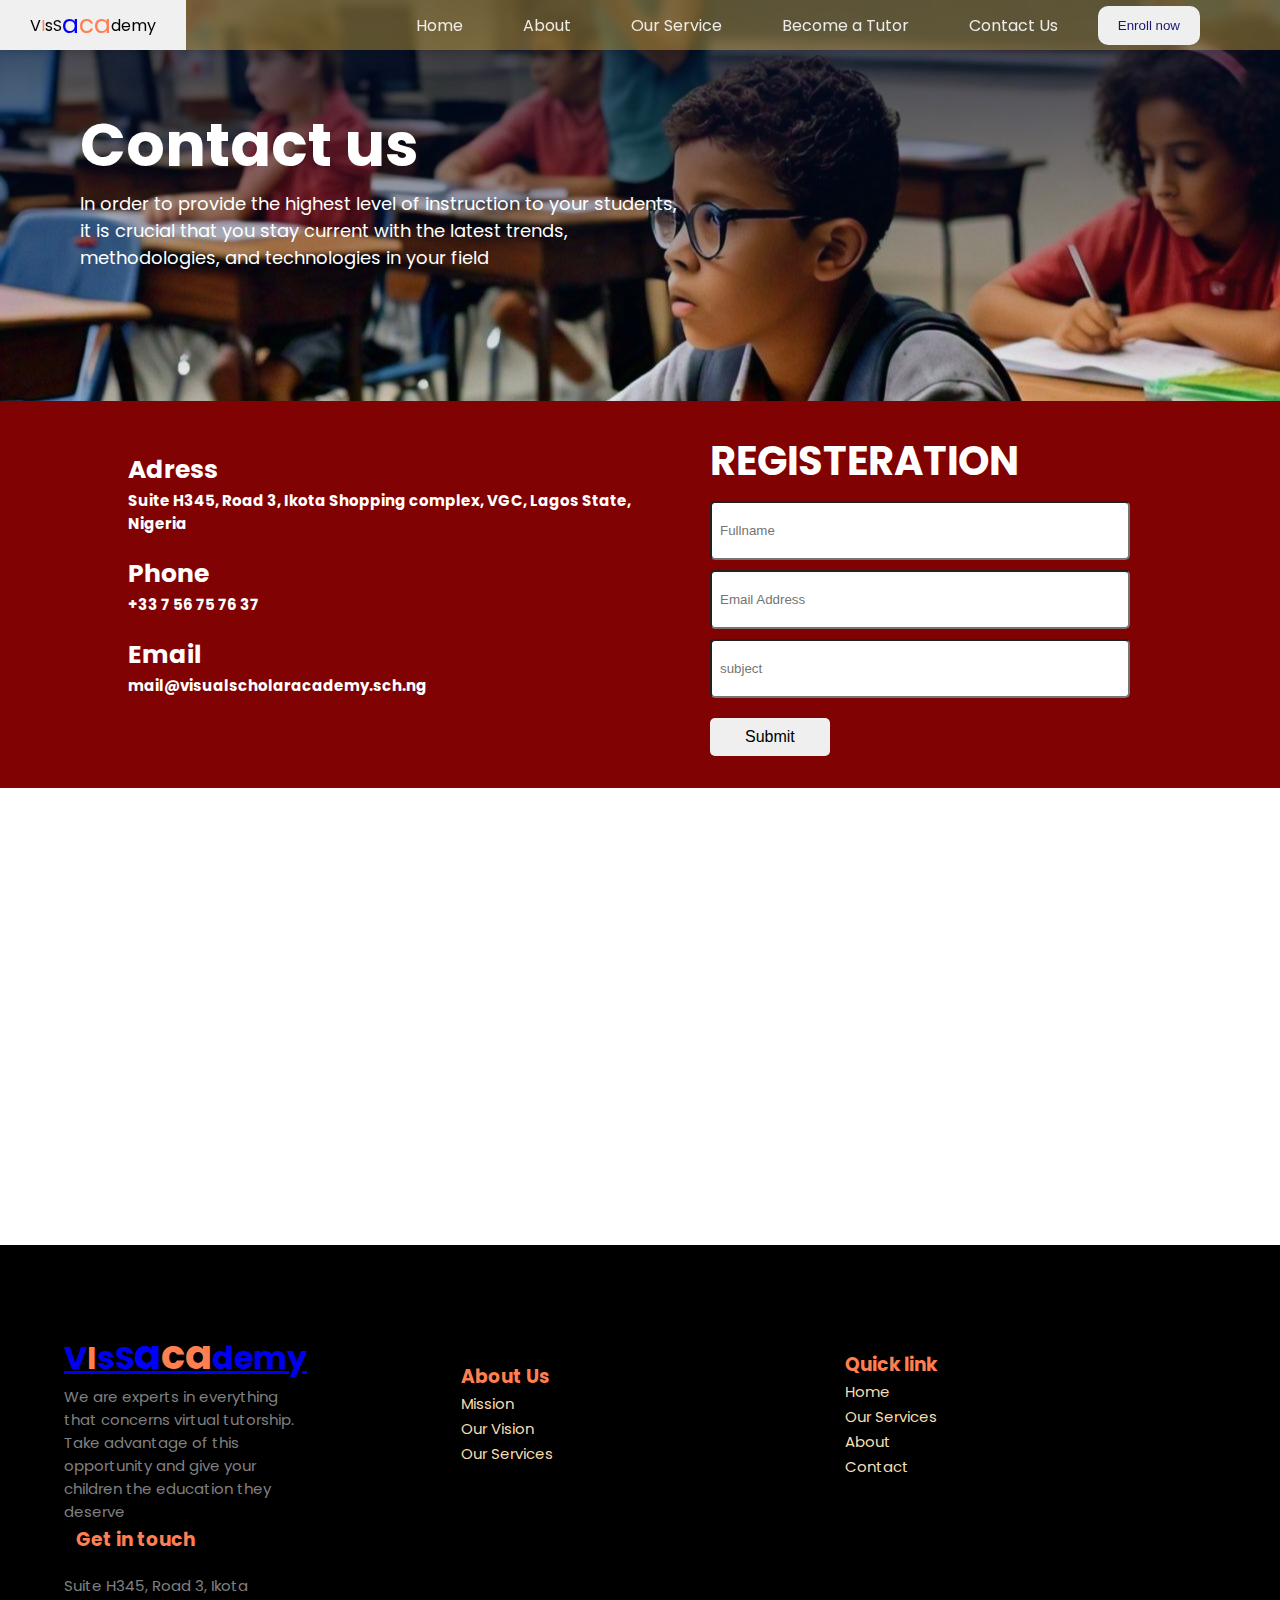
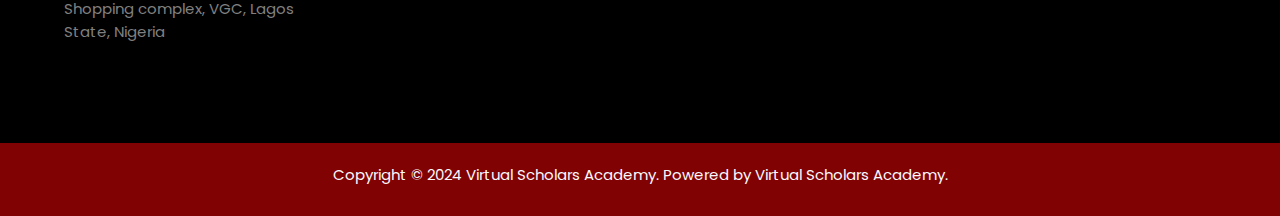
<file: Final Project/contactus.html>
<!DOCTYPE html>
<html lang="en">
<head>
    <meta charset="UTF-8">
    <meta name="viewport" content="width=device-width, initial-scale=1.0">
    <title>Visual Scholars Academy-Contacts</title>
    <link rel="stylesheet" href="style.css">
    <link rel="stylesheet" href="https://cdnjs.cloudflare.com/ajax/libs/font-awesome/6.5.2/css/all.min.css" integrity="sha512-SnH5WK+bZxgPHs44uWIX+LLJAJ9/2PkPKZ5QiAj6Ta86w+fsb2TkcmfRyVX3pBnMFcV7oQPJkl9QevSCWr3W6A==" crossorigin="anonymous" referrerpolicy="no-referrer" />
</head>
<body>
    <header class="head">
        <nav>
            <ul class="sidebar">
                <li onclick="hideSidebar()"><a href="#"> <i class="fa-solid fa-xmark"></i></a></li>
                <li><a href="index.html" class="ulA">Home</a></li>
                <li><a href="about.html" class="ulA">About</a></li>
                <li><a href="ourservice.html" class="ulA">Our Service</a></li>
                <li><a href="becomeatutor.html" class="ulA">Become a Tutor</a></li>
                <li><a href="contactus.html" class="ulA">Contact Us</a></li>
            </ul>
            <ul>
                <li><a href="#">V <span style="color: coral;">I</span>sS <span style="color: white; font-size: 25px; color: blue;">a</span>
                <span style="color: coral; font-size: 25px;">ca</span><span>demy</span></span></a></li>

                <li class="hideOnMobile"><a href="index.html">Home</a></li>
                <li class="hideOnMobile"><a href="about.html">About</a></li>
                <li class="hideOnMobile"><a href="ourservice.html">Our Service</a></li>
                <li class="hideOnMobile"><a href="becomeatutor.html">Become a Tutor</a></li>
                <li class="hideOnMobile"><a href="contactus.html">Contact Us</a></li>
                <li class="list-link"><a href="contactus.html" class="link" id="LINK"><button class="link-button">Enroll now</button></a></li>
                <li class="menu-button" onclick=showSidebar()><a href="#"><i class="fa-solid fa-bars"></i></a></li>
            </ul>
        </nav>
        
            <!-- <nav class="contactNav">
                <img src="Logo-73x73.png" class="logo" alt="">
                <ul class="nav-link">
                    <li class="list-link"><a href="index.html" class="link">Home</a></li>
                    <li class="list-link"><a href="about.html" class="link">About</a></li>
                    <li class="list-link"><a href="ourservice.html" class="link"> Our Services</a></li>
                    <li class="list-link"><a href="becomeatutor.html" class="link">Become a Tutor</a></li>
                    <li class="list-link"><a href="contactus.html" class="link">Contact Us</a></li>
                    <li class="list-link"><a href="contactus.html" class="link" id="LINK"><button class="link-button">Enroll now</button></a></li>
                </ul>
            </nav> -->
            <h1 class="contactNav-h1">Contact us</h1>
            <p class="contactNav-p">In order to provide the highest level of instruction to your students, <br> it is crucial that you stay current with the latest trends, <br> methodologies, and technologies in your field</p>
    </header>

    <main>
        <article>
            <section class="contact-container">
                <div class="contact-div">
                    <div class="contact-info">
                        <!-- <h1>Contact us</h1>
                        <p>Lorem ipsum, dolor sit amet consectetur adipisicing elit. Natus cumque in illo quos nisi cum debitis delectus error beatae libero.</p> -->
                        <div class="address">
                            <h3>Adress</h3>
                            <h5>Suite H345, Road 3, Ikota
                                Shopping complex, VGC, Lagos
                                State, Nigeria</h5>
                        </div>
                        <div class="address">
                            <h3>Phone</h3>
                            <h5>+33 7 56 75 76 37</h5>
                        </div>
                        <div class="address">
                            <h3>Email</h3>
                            <h5>mail@visualscholaracademy.sch.ng</h5>
                        </div>
                    </div>
                    
                    <div class="contact-form">
                        <h4>REGISTERATION</h4>
                        <input type="text" class="fullname" placeholder="Fullname" id="fullname"><br>
                        <input type="email" class="email" placeholder="Email Address" id="email"><br>
                        <input type="text" class="subject" placeholder="subject" id="subject"><br>
                        <!-- <textarea id="message" placeholder="Message"></textarea> -->
                        <button type="submit" class="submit-btn">Submit</button>
                    </div>
                </div>
              </section>

            <section>
                <iframe src="https://www.google.com/maps/embed?pb=!1m18!1m12!1m3!1d3964.4432306778976!2d3.5532136740455265!3d6.465398623837749!2m3!1f0!2f0!3f0!3m2!1i1024!2i768!4f13.1!3m3!1m2!1s0x103bf73be270f0e5%3A0x2713a568b9505ae0!2sIkota%20Shopping%20Complex%2C%20H518%20Rd%203%2C%20Victoria%20garden%20City%2C%20Lekki%20106104%2C%20Lagos!5e0!3m2!1sen!2sng!4v1717687751552!5m2!1sen!2sng" width="100%" height="450" style="border:0;" allowfullscreen="" loading="lazy" referrerpolicy="no-referrer-when-downgrade"></iframe>
            </section>
        </article>
    </main>

    <footer class="footer">
        <div class="div-footer">
            <div>
                <h1><a href="#">V<span style="color: coral;">I</span>sS<span style="color: blue; font-size: 40px;">a</span><span style="color: coral; font-size: 40px;">ca</span><span>demy</span></span></a></h1>
                <!-- <img src="Logo-73x73.png" alt="" class="img-footer"> -->
                <p class="img-footer-p">We are experts in everything <br> that concerns virtual tutorship. <br> Take
                    advantage of this <br> opportunity and give your <br> children the education they <br> deserve</p>
            </div>
            <div class="footer-div">
                <h3>About Us</h3>
                <a href="" class="fot">Mission</a><br>
                <a href="" class="fot">Our Vision</a><br>
                <a href="ourservice.html" class="fot">Our Services</a><br>
            </div>
            <div class="footer-div">
                <h3>Quick link</h3>
                <a href="index.html" class="foot">Home</a><br>
                <a href="ourservice.html" class="foot">Our Services</a><br>
                <a href="about.html" class="foot">About</a><br>
                <a href="contactus.html" class="foot">Contact</a><br>
            </div>
            <div>
                <h3 class="footer-div">Get in touch</h3>
                <p class="img-footer-p">Suite H345, Road 3, Ikota <br> Shopping complex, VGC, Lagos <br> State, Nigeria
                </p>
            </div>
        </div>
        <p class="copy-p">Copyright © 2024 Virtual Scholars Academy. Powered by Virtual Scholars Academy.</p>
    </footer>

   <script src="style.js"></script>
    
</body>
</html>
</file>
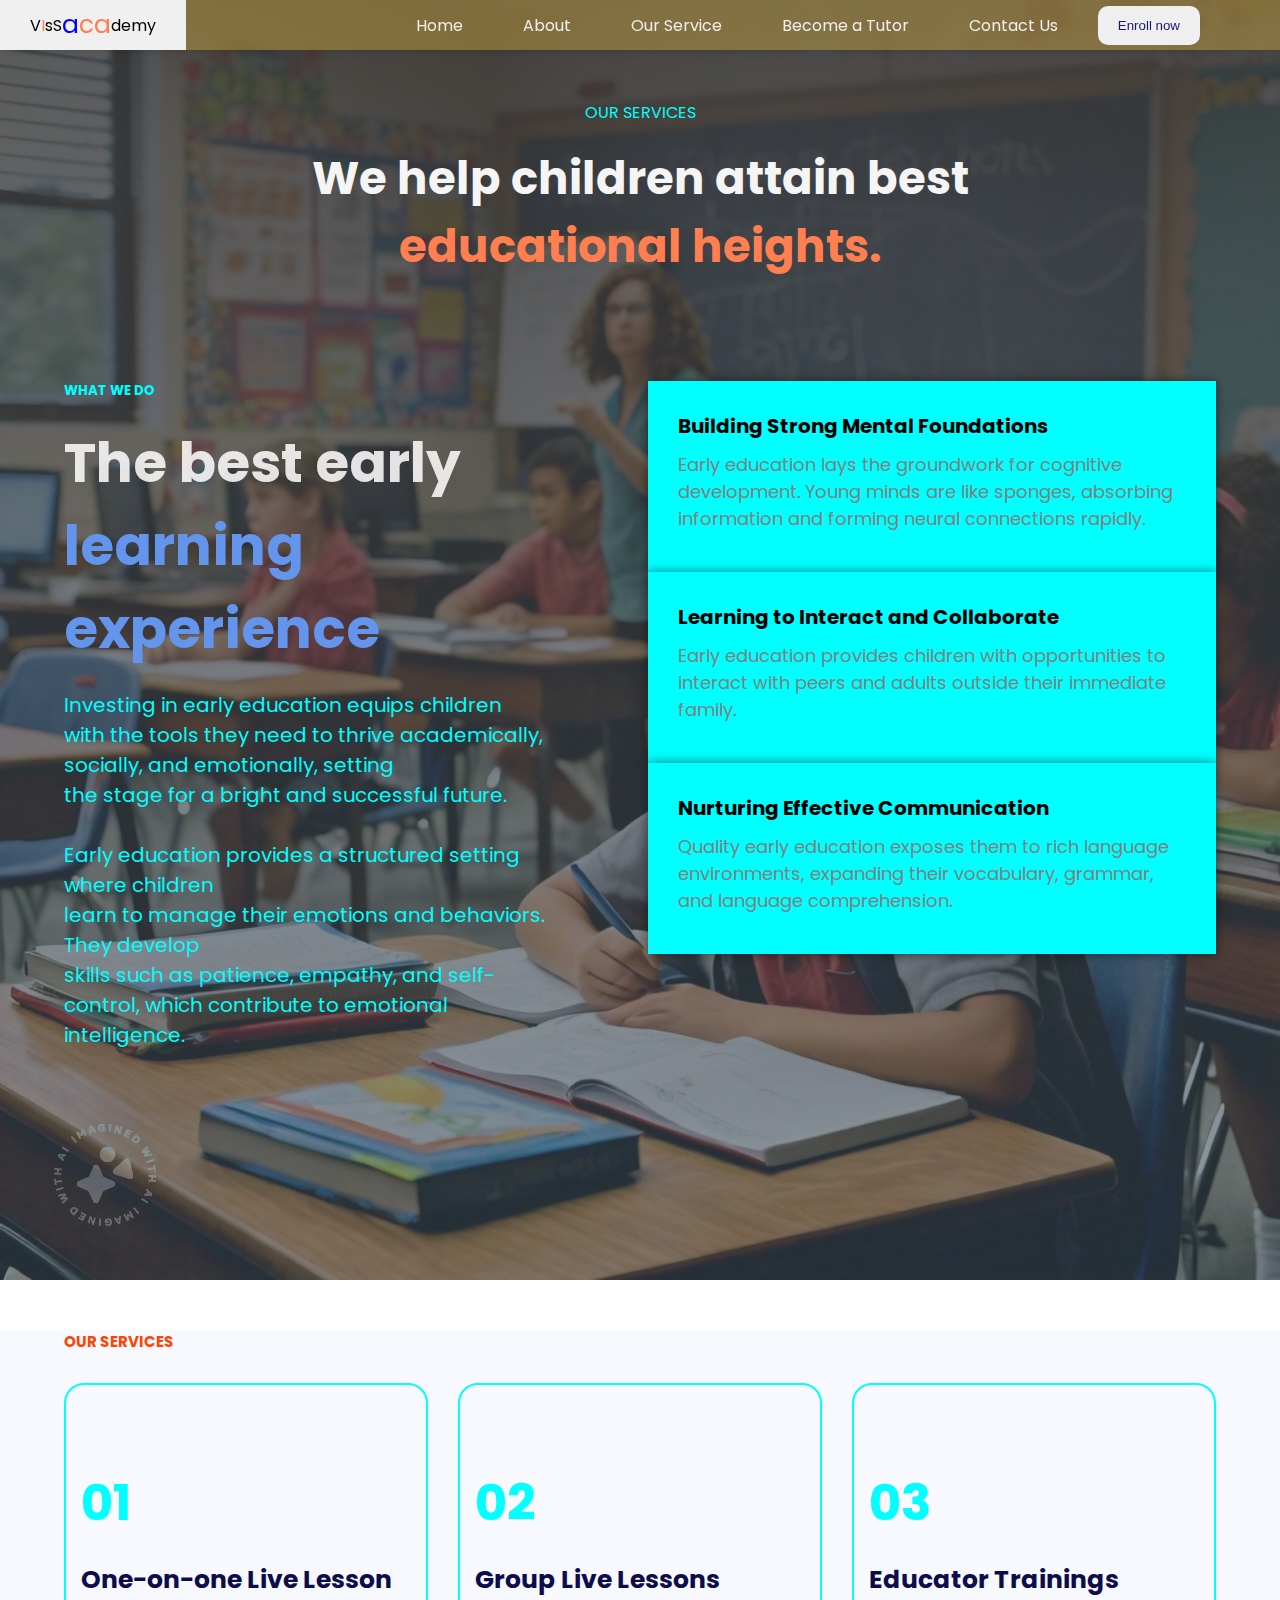
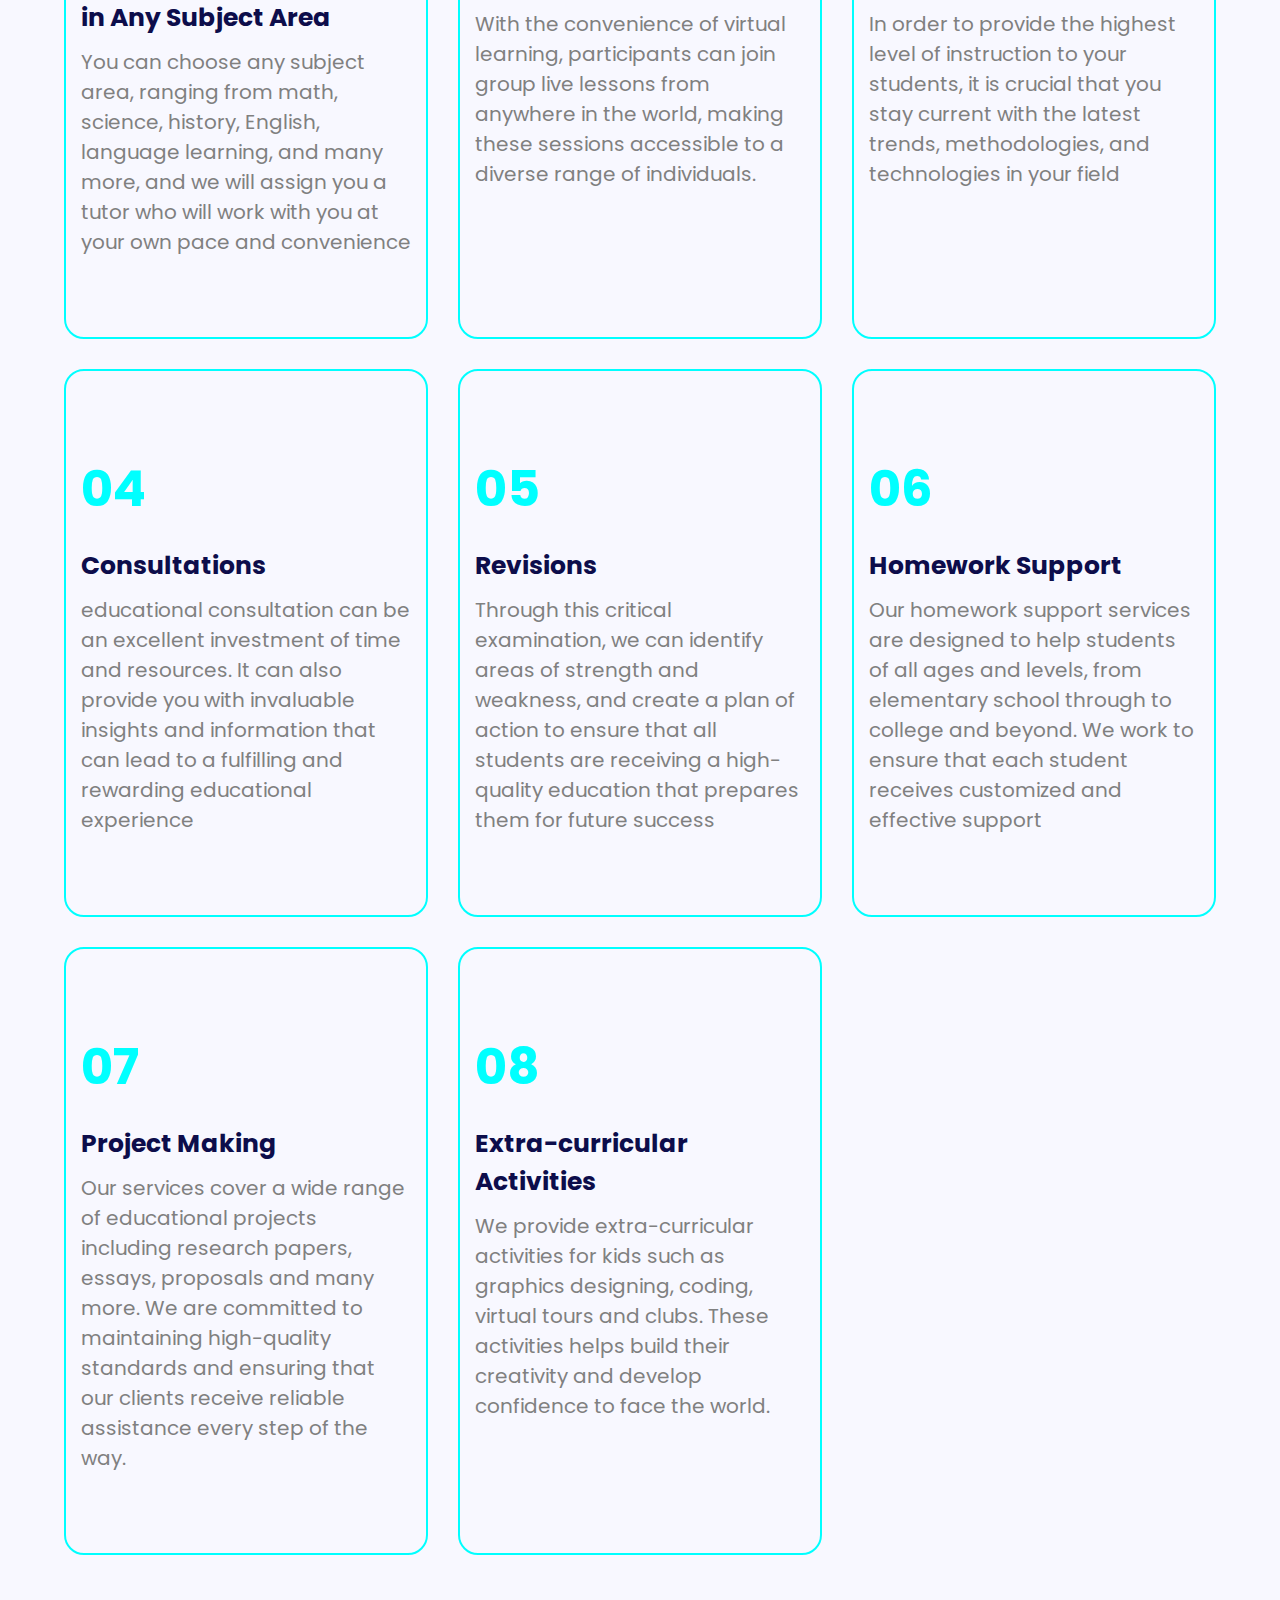
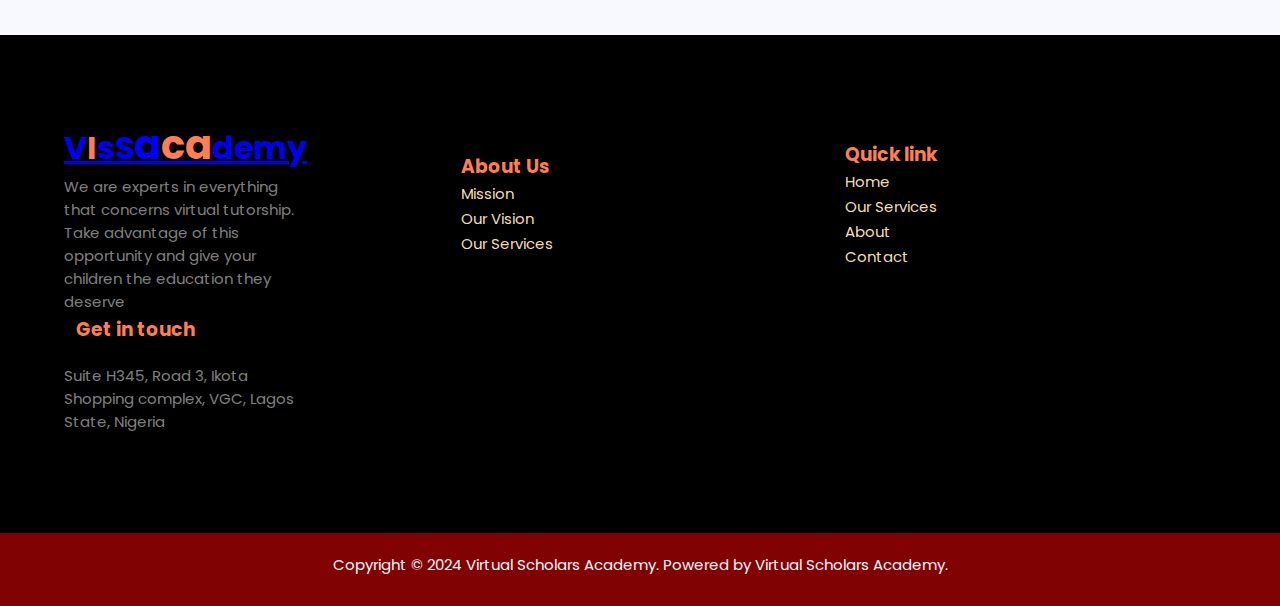
<file: Final Project/ourservice.html>
<!DOCTYPE html>
<html lang="en">
<head>
    <meta charset="UTF-8">
    <meta name="viewport" content="width=device-width, initial-scale=1.0">
    <title>OurService-visual scholars Academy</title>
    <link rel="stylesheet" href="style.css">
    <link rel="stylesheet" href="https://cdnjs.cloudflare.com/ajax/libs/font-awesome/6.5.2/css/all.min.css" integrity="sha512-SnH5WK+bZxgPHs44uWIX+LLJAJ9/2PkPKZ5QiAj6Ta86w+fsb2TkcmfRyVX3pBnMFcV7oQPJkl9QevSCWr3W6A==" crossorigin="anonymous" referrerpolicy="no-referrer" />
</head>
<body>

    <header class="header" id="headsev">
        <nav>
            <ul class="sidebar">
                <li onclick="hideSidebar()"><a href="#"> <i class="fa-solid fa-xmark"></i></a></li>
                <li><a href="index.html" class="ulA">Home</a></li>
                <li><a href="about.html" class="ulA">About</a></li>
                <li><a href="ourservice.html" class="ulA">Our Service</a></li>
                <li><a href="becomeatutor.html" class="ulA">Become a Tutor</a></li>
                <li><a href="contactus.html" class="ulA">Contact Us</a></li>
            </ul>
            <ul>
                <li><a href="#">V <span style="color: coral;">I</span>sS <span style="color: white; font-size: 25px; color: blue;">a</span>
                <span style="color: coral; font-size: 25px;">ca</span><span>demy</span></span></a></li>

                <li class="hideOnMobile"><a href="index.html">Home</a></li>
                <li class="hideOnMobile"><a href="about.html">About</a></li>
                <li class="hideOnMobile"><a href="ourservice.html">Our Service</a></li>
                <li class="hideOnMobile"><a href="becomeatutor.html">Become a Tutor</a></li>
                <li class="hideOnMobile"><a href="contactus.html">Contact Us</a></li>
                <li class="list-link"><a href="contactus.html" class="link" id="LINK"><button class="link-button">Enroll now</button></a></li>
                <li class="menu-button" onclick=showSidebar()><a href="#"><i class="fa-solid fa-bars"></i></a></li>
            </ul>
        </nav>
    
            <!-- <nav class="newNav">
                <img src="Logo-73x73.png" class="logo" alt="">
                <ul class="nav-link">
                    <li class="list-link"><a href="index.html" class="link">Home</a></li>
                    <li class="list-link"><a href="about.html" class="link">About</a></li>
                    <li class="list-link"><a href="ourservice.html" class="link"> Our Services</a></li>
                    <li class="list-link"><a href="becomeatutor.html" class="link">Become a Tutor</a></li>
                    <li class="list-link"><a href="contactus.html" class="link">Contact Us</a></li>
                    <li class="list-link"><a href="contactus.html" class="link" id="LINK"><button class="link-button">Enroll now</button></a></li>
                </ul>
            </nav> -->
    

        <div class="new-div">
            <p class="newP">OUR SERVICES</p>
            <h2 class="newH2" id="neH2">We help children attain best <br><span style="color: coral;"> educational heights.</span></h4>
            <div class="ourService-flex">
                <div class="ourService-Idiv">
                   <h5>WHAT WE DO</h5>
                   <h2>The best early <br><span style="color: cornflowerblue;">learning experience</span></h2>
                   <p>Investing in early education equips children with the tools they need to thrive academically, socially, and emotionally, setting <br> the stage for a bright and successful future. <br><br>

                    Early education provides a structured setting where children <br> learn to manage their emotions and behaviors. They develop <br> skills such as patience, empathy, and self-control, which contribute to emotional intelligence.</p>
                </div>
                <div>
                    <div class="service-gap">
                          <i class="fa-brands fa-slack" id="handshake"></i>
                        <h5>Building Strong Mental Foundations</h5>
                        <p>Early education lays the groundwork for cognitive development. Young minds are like sponges, absorbing information and forming neural connections rapidly.</p>
                    </div>
                    <div class="service-gap">
                          <i class="fa-solid fa-layer-group" id="handshake"></i>
                        <h5>Learning to Interact and Collaborate</h5>
                        <p>Early education provides children with opportunities to interact with peers and adults outside their immediate family.</p>
                    </div>
                    <div class="service-gap">
                          <i class="fa-solid fa-handshake" id="handshake"></i>
                        <h5>Nurturing Effective Communication</h5>
                        <p>Quality early education exposes them to rich language environments, expanding their vocabulary, grammar, and language comprehension.</p>
                    </div>
                </div>
            </div>
        </div>
    </header><br><br>

    <main>
        <article class="article">
            <section class="article-section">
                <h5>OUR SERVICES</h5>
                <div class="service">
                    <div class="se-se">
                        <h1>01</h1>
                        <h4>One-on-one Live Lesson in Any Subject Area</h4>
                        <p>You can choose any subject area, ranging from math, science, history, English, language learning, and many more, and we will assign you a tutor who will work with you at your own pace and convenience</p>
                    </div>
                    <div class="se-se">
                        <h1>02</h1>
                        <h4>Group Live Lessons</h4>
                        <p>With the convenience of virtual learning, participants can join group live lessons from anywhere in the world, making these sessions accessible to a diverse range of individuals.</p>
                    </div>
                    <div class="se-se">
                        <h1>03</h1>
                        <h4>Educator Trainings</h4>
                        <p>In order to provide the highest level of instruction to your students, it is crucial that you stay current with the latest trends, methodologies, and technologies in your field</p>
                    </div>
                    <div class="se-se">
                        <h1>04</h1>
                        <h4>Consultations</h4>
                        <p>educational consultation can be an excellent investment of time and resources. It can also provide you with invaluable insights and information that can lead to a fulfilling and rewarding educational experience</p>
                    </div>
                    <div class="se-se">
                        <h1>05</h1>
                        <h4>Revisions</h4>
                        <p>Through this critical examination, we can identify areas of strength and weakness, and create a plan of action to ensure that all students are receiving a high-quality education that prepares them for future success</p>
                    </div>
                    <div class="se-se">
                        <h1>06</h1>
                        <h4>Homework Support</h4>
                        <p>Our homework support services are designed to help students of all ages and levels, from elementary school through to college and beyond. We work to ensure that each student receives customized and effective support</p>
                    </div>
                    <div class="se-se">
                        <h1>07</h1>
                        <h4>Project Making</h4>
                        <p>Our services cover a wide range of educational projects including research papers, essays, proposals and many more. We are committed to maintaining high-quality standards and ensuring that our clients receive reliable assistance every step of the way.</p>
                    </div>
                    <div class="se-se">
                        <h1>08</h1>
                        <h4>Extra-curricular Activities</h4>
                        <p>We provide extra-curricular activities for kids such as graphics designing, coding, virtual tours and clubs. These activities helps build their creativity and develop confidence to face the world.</p>
                    </div>
                </div>
            </section>
        </article>
    </main>

    <footer class="footer">
        <div class="div-footer">
            <div>
                <h1><a href="#">V<span style="color: coral;">I</span>sS<span style="color: blue; font-size: 40px;">a</span><span style="color: coral; font-size: 40px;">ca</span><span>demy</span></span></a></h1>
                <!-- <img src="Logo-73x73.png" alt="" class="img-footer"> -->
                <p class="img-footer-p">We are experts in everything <br> that concerns virtual tutorship. <br> Take
                    advantage of this <br> opportunity and give your <br> children the education they <br> deserve</p>
            </div>
            <div class="footer-div">
                <h3>About Us</h3>
                <a href="" class="fot">Mission</a><br>
                <a href="" class="fot">Our Vision</a><br>
                <a href="ourservice.html" class="fot">Our Services</a><br>
            </div>
            <div class="footer-div">
                <h3>Quick link</h3>
                <a href="index.html" class="foot">Home</a><br>
                <a href="ourservice.html" class="foot">Our Services</a><br>
                <a href="about.html" class="foot">About</a><br>
                <a href="contactus.html" class="foot">Contact</a><br>
            </div>
            <div>
                <h3 class="footer-div">Get in touch</h3>
                <p class="img-footer-p">Suite H345, Road 3, Ikota <br> Shopping complex, VGC, Lagos <br> State, Nigeria
                </p>
            </div>
        </div>
        <p class="copy-p">Copyright © 2024 Virtual Scholars Academy. Powered by Virtual Scholars Academy.</p>
    </footer>

   <script src="style.js"></script>
</body>
</html>
    
</body>
</html>
</file>
<file: Final Project/style.css>
@import url('https://fonts.googleapis.com/css2?family=Poppins:ital,wght@0,100;0,200;0,300;0,400;0,500;0,600;0,700;0,800;0,900;1,100;1,200;1,300;1,400;1,500;1,600;1,700;1,800;1,900&display=swap');
*{
    margin: 0;
    padding: 0;
}
body {
    font-family: Poppins;
    width: 100%;
}
nav{
    background-color:  black;
    backdrop-filter: blur(5px);
    box-shadow: 3px 3px 5px rgba(0,0,0,0.1);
}
nav:hover{
    background-color: rgba(233, 187, 62, 0.37);
    transition: 0.5s;
}
.ulA {
    color: black;
}
nav ul{
    width: 100%;
    list-style: none;
    display: flex;
    justify-content: flex-end;
    align-items: center;
}
nav li{
    height: 50px;
}
nav a{
    height: 100%;
    padding: 0 30px;
    text-decoration: none;
    display: flex;
    align-items: center;
    color: rgba(255, 255, 255, 0.884);
}
nav a:hover{
    background-color: #f0f0f0;
    color: black;
}
nav li:first-child{
    margin-right: auto;
}
.sidebar{
    position: fixed;
    top: 0;
    right: 0;
    height: 100vh;
    width: 250px;
    z-index: 999;
    background-color: rgba(255, 255, 255, 0.418);
    backdrop-filter: blur(10px);
    box-shadow: -10px 0 10px rgba(0,0,0,0.1);
    display: none;
    flex-direction: column;
    align-items: flex-start;
    justify-content: flex-start;
}
.sidebar li{
    width: 100%;
}
.sidebar a{
    width: 100%;
}
.menu-button {
    display: none;
}
@media screen and (max-width: 800px){
    .hideOnMobile{
        display: none;
    }
    .menu-button{
        display: block;
    }
}
.header {
    width: 100%;
    height: auto;
    margin: auto;
    background-image: linear-gradient(rgba(63, 62, 62, 0.863), rgba(61, 80, 94, 0.575)),  url(Student\ afy.jpg);
    background-position: center;
    background-size: cover;
    background-repeat: no-repeat;
    padding-bottom: 80px;
}
.newNav {
    display: flex;
    justify-content: space-between;
    padding: 30px 50px;
    align-items: center;
}
.nav-link {
    display: flex;
    list-style: none;
    padding-left: 200px;
}
.list-link {
    padding-right: 50px;
}
.link {
    text-decoration: none;
    font-size: 20px;
    color: black;
}
#LINK {
    padding-left: 10px;
}
.link-button {
    padding: 12px 20px;
    color: midnightblue;
    border: none; 
    border-radius: 10px;
}
.link-button:hover {
    background-color: white;
    transition: 0.5s;
    color: coral;
}
.new-div {
    width: 90%;
    height: auto;
    margin: auto;
}
.Idiv {
    display: flex;
    gap: 100px;
    padding-top: 30px;
    padding-bottom: 85px;
}
@media screen and (max-width: 1074px) {
    .Idiv {
        display: flex;
        flex-direction: column;
    }
    
}
@media screen and (max-width: 450px) {
    #first-img{
        width: 300px;
    }
    #sec-img{
        width: 320px;
    }
}
.Image {
    width: 500px;
    border-radius: 25px;
}
.items {
    padding-top: 50px;
}
.items-h3 {
    padding-bottom: 15px;
    font-size: 13px;
    color: rgb(226, 226, 226);
}
.items-h1 {
    font-size: 45px;
    color: rgb(255, 68, 0);
}
.items-p {
    padding-top: 15px;
    color: rgb(255, 255, 255);
    font-size: 18px;
    padding-bottom: 40px;
}
.item-button {
    padding: 12px 35px;
    border-radius: 40px;
    border: 1px solid coral;
    font-size: 18px;
    color: white;
    background-color: rgb(79, 79, 105);
}
.item-B {
    text-decoration: none;
    color: whitesmoke;
}
.item-button:hover {
    background-color: coral;
    transition: 0.5s;
    font-size: larger;
}
.article {
    width: 100%;
    height: auto;
    margin: auto;
    background-color: ghostwhite;
}
.section {
    width: 90%;
    margin: auto;
    height: auto;
}
.section-section {
    display: flex;
    gap: 100px;
    padding-top: 100px;
    align-items: center;
}
@media screen and (max-width: 1115px) {
    .section-section{
        display: flex;
        flex-direction: column;
    }
    .div-wat {
        display: flex;
        flex-direction: column;
    }
}
.img {
    width: 500px;
    border-radius: 25px;
}
@media screen and (max-width: 715px) {
    .img {
        width: 400px;
    }
    .Image {
        width: 400px;
    }
}
.div-section h4 {
    padding-bottom: 25px;
    color: rgb(78, 77, 77);
}
.section-h2 {
    font-size: 35px;
    color: coral;
}
.div-sectionP {
    padding-top: 25px;
    font-size: 20px;
    color: gray;
}
.sec-button {
    margin-top: 40px;
    padding: 20px 50px;
    border-radius: 40px;
    border: none;
    font-size: 18px;
    color: coral;
    border: 1px solid rgb(24, 24, 71);
}
.se-button {
    margin-top: 40px;
    font-size: 18px;
    color: coral;
    text-decoration: none;
    
}
.sec-button:hover {
    font-size: 20px;
    color: black;
    border: 3px solid red;
}
.choose {
    width: 90%;
    margin: auto;
    height: auto;
    padding-top: 150px;
}
.choose-h4 {
    text-align: center;
}
.choose-h2 {
    padding-top: 20px;
    padding-bottom: 40px;
    text-align: center;
    font-size: 35px;
    color: coral;
} 
.key {
    font-size: 18px;
    padding-top: 40px;
    padding-bottom: 50px;
    border-radius: 18px;
    display: grid;
    grid-gap: 40px;
    grid-template-columns: repeat(auto-fit, minmax(200px,1fr))  
}
@media screen and (max-width: 705px) {
    .priority h2 {
        font-size: 35px;
    }
    .priority p {
        font-size: 8px;
    }
}
.No {
    padding-bottom: 20px;
    font-size: 18px;
}
.No-h2 {
    padding-bottom: 20px;
    font-size: 30px;
    color: coral;
}
.div-key {
    padding-left: 20px;
    border-left: 2px solid aqua;
    border-right: 2px solid aqua;
}
.p-key {
    text-align: center;
    padding-top: 50px;
    font-size: 20px;
}
.button-key {
    margin-left: 80px;
    margin-top: 5px;
    padding: 15px 10px;
    border-radius: 40px;
    border: none;
    border: 1px double coral;
    font-size: 18px;
    color: coral;
    background-color: rgb(79, 79, 105);
    margin-bottom: 80px;
}
@media screen and (max-width: 705px) {
    
    
}
.button-key:hover {
    color: white;
    font-size: larger;
}
.meet {
    text-align: center;
    padding-bottom: 15px;
    padding-top: 30px;
}
.meet-h2 {
    text-align: center;
    padding-bottom: 10px;
    font-size: 40px;
    color: coral;
}
.key-key {
    margin-left: 70px;
    display: grid;
    grid-gap: 20px;
    grid-template-columns: repeat(auto-fit, minmax(300px, 1fr));
}
@media screen and (max-width: 405px) {
    .key-key {
        margin-left: 35px;
    }
}
.div-key-key {
    padding-top: 40px;
    padding-bottom: 80px;
}
.img-key {
    width: 280px;
    border-radius: 30px;
}
.img-key-h5 {
    padding-top: 20px;
    font-size: 20px;
}
@media screen And (max-width: 440px) {
    .img-key-h5 {
        font-size: 15px;
    }
    #Image-In {
        width: 330px;
    }
}
.wat {
   width: 90%;
   margin: auto;
   height: auto; 
}
.wat-p {
    text-align: center;
    padding-bottom: 30px;
    padding-top: 50px;
}
.div-wat {
    display: flex;
    align-items: center;
    padding: 0px 150px;
    padding-bottom: 100px;
}
.img-wat {
    width: 350px;
    border-radius: 20px;
    border-bottom: 1px solid aqua;
}
.wat-item {
    font-size: 25px;
    border: 1px solid aqua;
    padding: 90px 90px;
    margin-top: 80px;
    border-radius: 15px;
}
.priority {
    background-image: linear-gradient(rgba(39, 29, 20, 0.753), rgba(10, 6, 1, 0.445)), url(ground\ student.jpg);
    background-position: center;
    background-size: cover;
    background-repeat: no-repeat;
    text-align: center;
    padding-top: 80px;
    padding-bottom: 80px;
}
.priority h2 {
    font-size: 60px;
    color: white;
    padding-bottom: 25px;
}
.priority p {
    font-size: 20px;
    color: white;
    padding-bottom: 30px;
}
.priority-bnt {
    padding: 15px 38px;
    border-radius: 40px;
    border: none;
    border: 2px double white;
    font-size: 20px;
    color: white;
    text-decoration: none;
    background-color: wheat;
}
.priority-bnt:hover {
    border-radius: 5px;
    border: 2px solid coral;
}
.footer {
    width: 100%;
    margin: auto;
    height: auto;
    background-color: black;
}
.div-footer {
    width: 90%;
    padding-top: 80px;
    padding-bottom: 100px;
    align-items: center;
    margin: auto;
    height: auto;
    display: grid;
    grid-gap: 2px;
    grid-template-columns: repeat(auto-fit, minmax(300px, 1fr));
}
.img-footer {
    width: 120px;
}
.fot {
    text-decoration: none;
    color: wheat;
    font-size: 15px;
} 
.foot {
    text-decoration: none;
    color: wheat;
    font-size: 15px;
}
@media screen and (max-width: 500px) {
    .div-footer {
        text-align: center;
    }
}
.footer-div {
    padding-left: 12px;
    margin-bottom: 20px;
    color: coral;
}
.img-footer-p {
    font-size: 15px;
    color: gray;
}
.copy-p {
    text-align: center;
    font-size: 15px;
    color: ghostwhite;
    padding-bottom: 30px;
    padding-top: 20px;
    background-color:  rgb(128, 2, 2);
}
/* ===========================================ABOUT SECTION================================================ */
#header{
    background-image: url(imgd.jpeg);
}
#group {
    color: cornflowerblue;
}
.newP {
    text-align: center;
    padding-top: 60px;
    padding-bottom: 20px;
    color: midnightblue;
}
.newH2 {
    text-align: center;
    color: whitesmoke;
    font-size: 45px;
    padding-bottom: 50px;
}
.about-h3 {
    font-size: 32px;
    color: rgb(38, 38, 114);
}
.about-p {
    padding-top: 30px;
    font-size: 22px;
    color: gray;
}
.founder {
    width: 90%;
    margin: auto;
    height: auto;
}
.div-founder {
    display: grid;
    grid-template-columns: repeat(auto-fit, minmax(350px,  1fr));
    grid-gap: 20px;
    padding-top: 180px;
    padding-bottom: 100px;
    align-items: center;
    
}
.div2-founder h1 {
    color: coral;
    font-size: 50px;
    padding-bottom: 20px;
}
.BSC {
    font-size: 20px;
    color: gray;
}
.founder-img {
    width: 350px;
    border-radius: 20px;
}
.Education {
    font-size: 30px;
    color: rgb(34, 30, 30);
    padding-bottom: 30px;
}
.Education-h5 {
    font-size: 20px;
}
.article-section {
    width: 90%;
    margin: auto;
    height: auto;
}
.div-articleSection {
    display: grid;
    grid-template-columns: repeat(auto-fit, minmax(250px, 1fr));
    grid-gap: 20px;
    padding-bottom: 100px;
    padding-top: 50px;
}
.div-art {
    border: 1px solid aqua;
    padding: 50px 20px;
    border-radius: 10px;
}
.div-art h4 {
    font-size: 30px;
    color: rgb(6, 6, 87);
    padding-bottom: 15px;
}
.div-art p {
    font-size: 20px;
    color: gray;
}
.vission {
    padding: 10px 80px;
}
@media screen and (max-width: 460px) {
    .vission{
        padding: 10px 20px;
    }
    }
   .img-wat {
    width: 250px;
   }
.mission {
    display: flex;
    gap: 50px;
}
.mission h5 {
    font-size: 15px;
    color: gray;
}
.mission p {
    font-size: 25px;
    color: rgb(6, 6, 87);
    padding-bottom: 100px;
}
/* ===============================================our service section============================================ */
#handshake {
    color: cornflowerblue;
    font-size: 23px;
}
#headsev{
    background-color: pink;
}
.newP {
    padding-top: 50px;
    color: aqua;
}
#newH2 {
    padding-top: 25px;
    color: coral;
}
.ourService-flex {
    display: flex;
    gap: 100px;
    padding-top: 50px;
    padding-bottom: 150px;

}
@media screen and (max-width: 670px) {
    .ourService-flex {
        display: flex;
        flex-direction: column;
    }
}
.ourService-Idiv h5 {
    color: aqua;
    padding-bottom: 20px;
}
.ourService-Idiv h2 {
    font-size: 55px;
    color: rgba(252, 249, 249, 0.884);
    padding-bottom: 20px;
}
.ourService-Idiv p{
    font-size: 20px;
    color: aqua;
}
.service-gap {
    padding: 30px 30px;
    background-color: aqua;
    box-shadow: 0px 0px 10px rgba(0,0,0,0.5);
}
.service-gap:hover {
    
    background-color: coral;
    
}

.service-gap h5 {
    font-size: 20px;
    padding-bottom: 10px;
}
.service-gap p {
    font-size: 18px;
    padding-bottom: 10px;
    color: gray;
}
.article-section h5{
    font-size: 15px;
    color: rgb(252, 69, 3);
}
.service {
    display: grid;
    grid-template-columns: repeat(auto-fit, minmax(280px, 1fr));
    grid-gap: 30px;
    padding-top: 30px;
    padding-bottom: 80px;
}
.se-se {
    border: 2px solid aqua;
    padding: 80px 15px;
    border-radius: 20px;
}
.se-se h1 {
    font-size: 50px;
    padding-bottom: 20px;
    color: aqua;
}
.se-se h4 {
    font-size: 25px;
    padding-bottom: 10px;
    color: rgb(13, 13, 75);

}
.se-se p{
    font-size: 20px;
    color: gray;
}
/* =============================================Become a Tutor============================================= */
#headtu {
    background-image: linear-gradient(rgba(23, 240, 95, 0.705), rgba(202, 70, 136, 0.459)), url(ground.jpeg);
}
.tutor {
    padding-top: 120px;
    padding-bottom: 50px;
    text-align: center;
    margin-bottom: 100px;
}
.tutor h1 {
    padding-top: 30px;
    padding-bottom: 30px;
    font-size: 50px;
    color: rgb(245, 113, 6);
}
.tutor p {
    color: white;
    font-size: 20px;
}
.whyAtutor-section {
    width: 90%;
    height: auto;
    margin: auto;
}
.whyAtutor {
    display: flex;
    gap: 200px;
    padding-bottom: 30px;
}
@media screen and (max-width: 900px) {
    .whyAtutor {
        display: flex;
        flex-direction: column;
        gap: 100px;
    }
}
.tutor-flex {
    width: 45%;
    height: auto;
    margin: auto;
}
.tutor-flex h1{
    font-size: 50px;
    color: coral;
}
.tutor-flex p{
    font-size: 22px;
    color: gray;
    padding-top: 30px;
    padding-bottom: 50px;
}
.tutor-flex-h5 {
    background-color: darkcyan;
    font-size: 28px;
    padding-bottom: 20px;
    color: white;
    padding: 12px 70px;
    margin-bottom: 1px;
    border-radius: 5px;
}
@media screen and (max-width: 405px) {
    .tutor-flex-h5 {
        text-align: center;
        padding: 12px 10px;
    }
    .tutor-flex h1 {
        font-size: 38px;
    }
    .tutor-flex p {
        font-size: 20px;
        padding-bottom: 38px;
    }
    .tutor-flex {
        width: 80%;
    }
}
.tutor-flex-button {
    background-color: darkcyan;
    padding: 15px 30px;
    border: none;
    border-radius: 20px;
    color: white;
}
.tutor-flex-button:hover {
    background-color: coral;
}
.tutor-flex-h5:hover {
    font-size: larger;
}
/* ===============================================contacts us section=============================================== */
.head {
    width: 100%;
    height: auto;
    margin: auto;
    background-image: linear-gradient(rgba(2, 12, 39, 0.788), rgba(10, 34, 46, 0.034)), url(Student\ afy.jpg);
    background-position: center;
    background-size: cover;
    background-repeat: no-repeat;
    padding-bottom: 80px;
}
.contactNav {
    display: flex;
    justify-content: space-between;
    padding: 30px 50px;
    align-items: center;
}
.contactNav-h1 {
    margin-left: 80px;
    font-size: 60px;
    color: white;
    padding-top: 50px;

}
.contactNav-p {
    margin-left: 80px;
    font-size: 18px;
    color: white;
    padding-bottom: 50px;
}
@media screen and (max-width: 405px) {
    .contactNav-p  {
        margin-left: 30px;
    }
    .contactNav-h1 {
        margin-left: 30px;
    }
}
.contact-container{
    width: 100%;
    height: auto;
    color: white;
    background-color: rgb(128, 2, 2);
    font-family: Poppins;
}
.contact-div{
    width: 80%;
    margin: auto;
    display: flex;
    padding: 30px 0px;
    gap: 70px;
    font-family: poppins;
}
@media screen and (max-width: 881px) {
    .contact-div{
        display: flex; 
        flex-direction: column;
    }
}
@media screen and (max-width: 515px) {
    #fullname{
        width: 300px;
    }
    #email{
        width: 300px;
    }
    #subject{
        width: 300px;
    }
    #message{
        width: 300px;
    }
} 
.contact-info{
    width: 50%;
}
.contact-info h1{
    font-size: 55px;
}
.address{
    padding-top: 20px;
}
.address h3{
    font-size: 25px;
}
.address h5{
    font-size: 15px;
}
.contact-form{
    font-size: 40px;
}
.fullname{
    width: 400px;
    padding: 20px 8px;
    border-radius: 5px;

}
.email{
    width: 400px;
    padding: 20px 8px;
    border-radius: 5px;

}
.subject{
    width: 400px;
    padding: 20px 8px;
    border-radius: 5px;
}
#message{
    width: 400px;
    padding: 20px 8px;
    border-radius: 5px;
    margin-top: 20px;
}
.submit-btn{
    padding: 10px 35px;
    border-radius: 5px;
    font-size: 16px;
    border: none;
}
</file>
